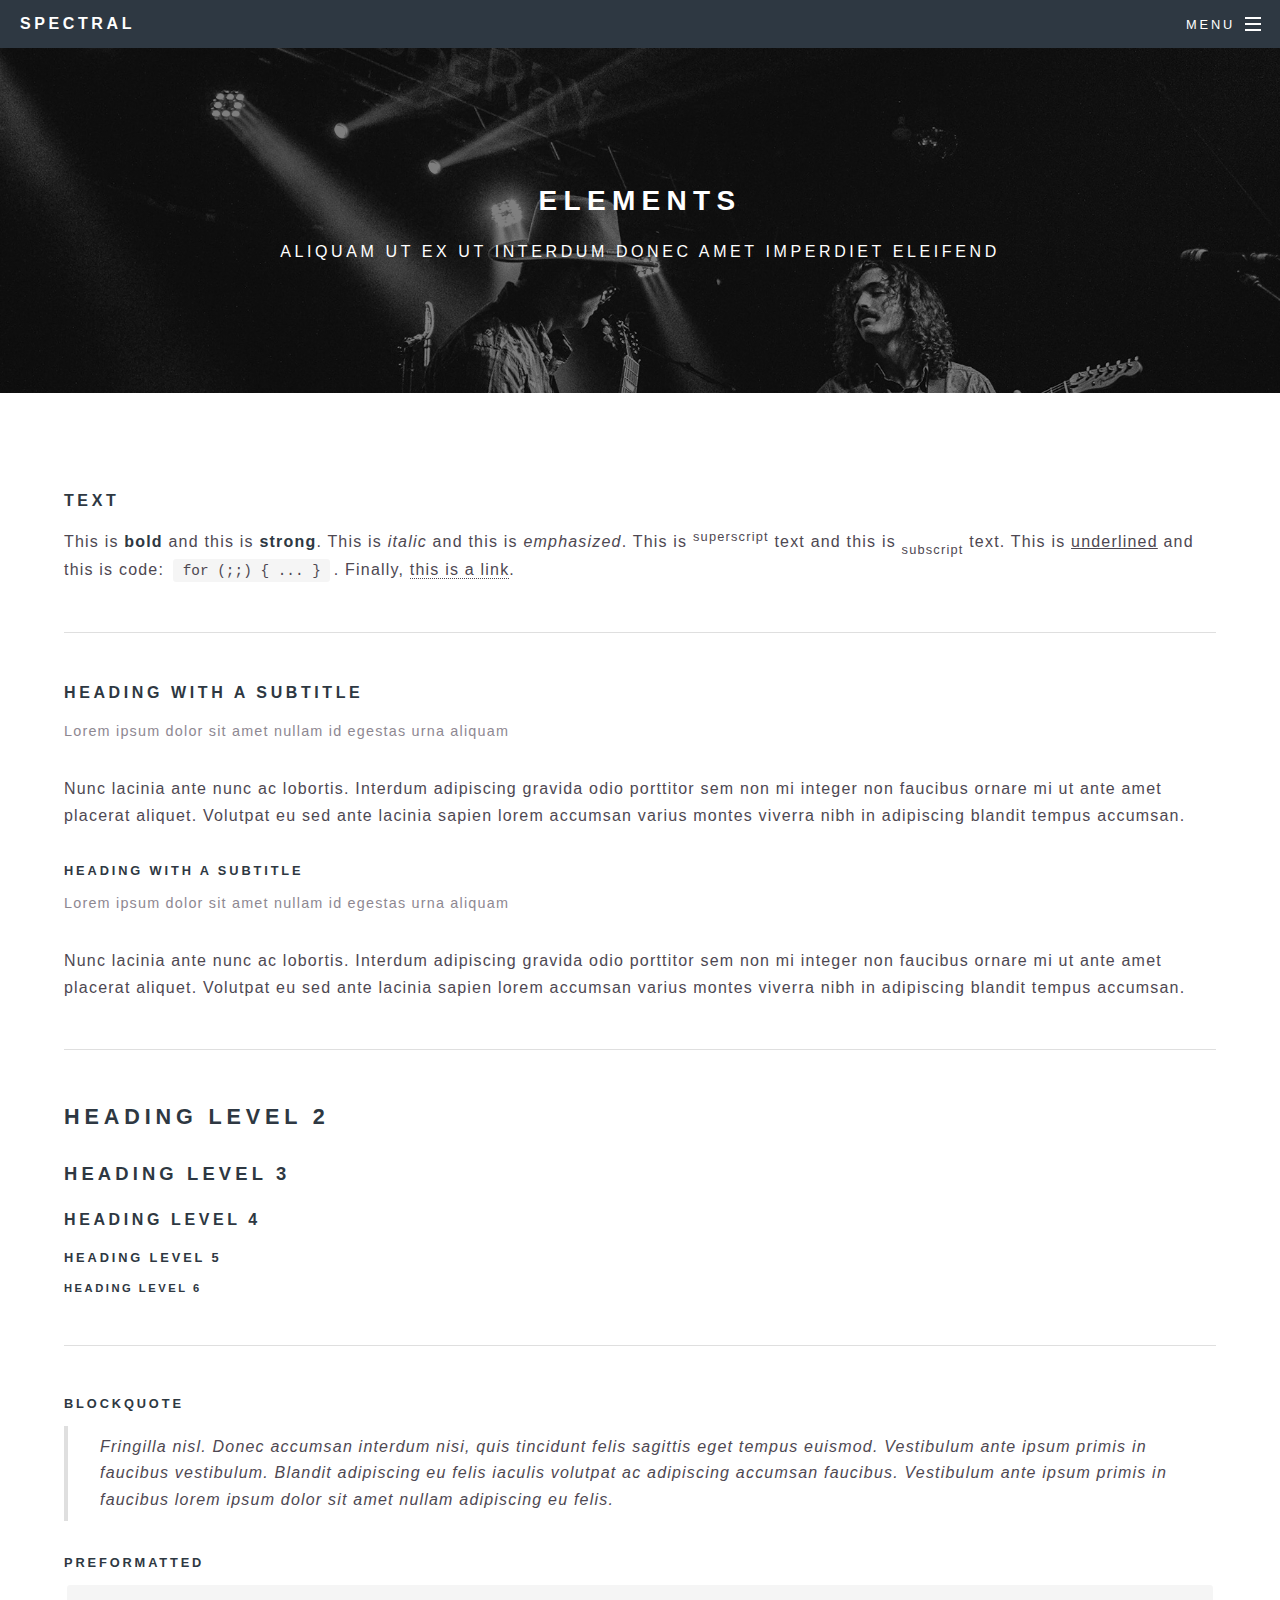
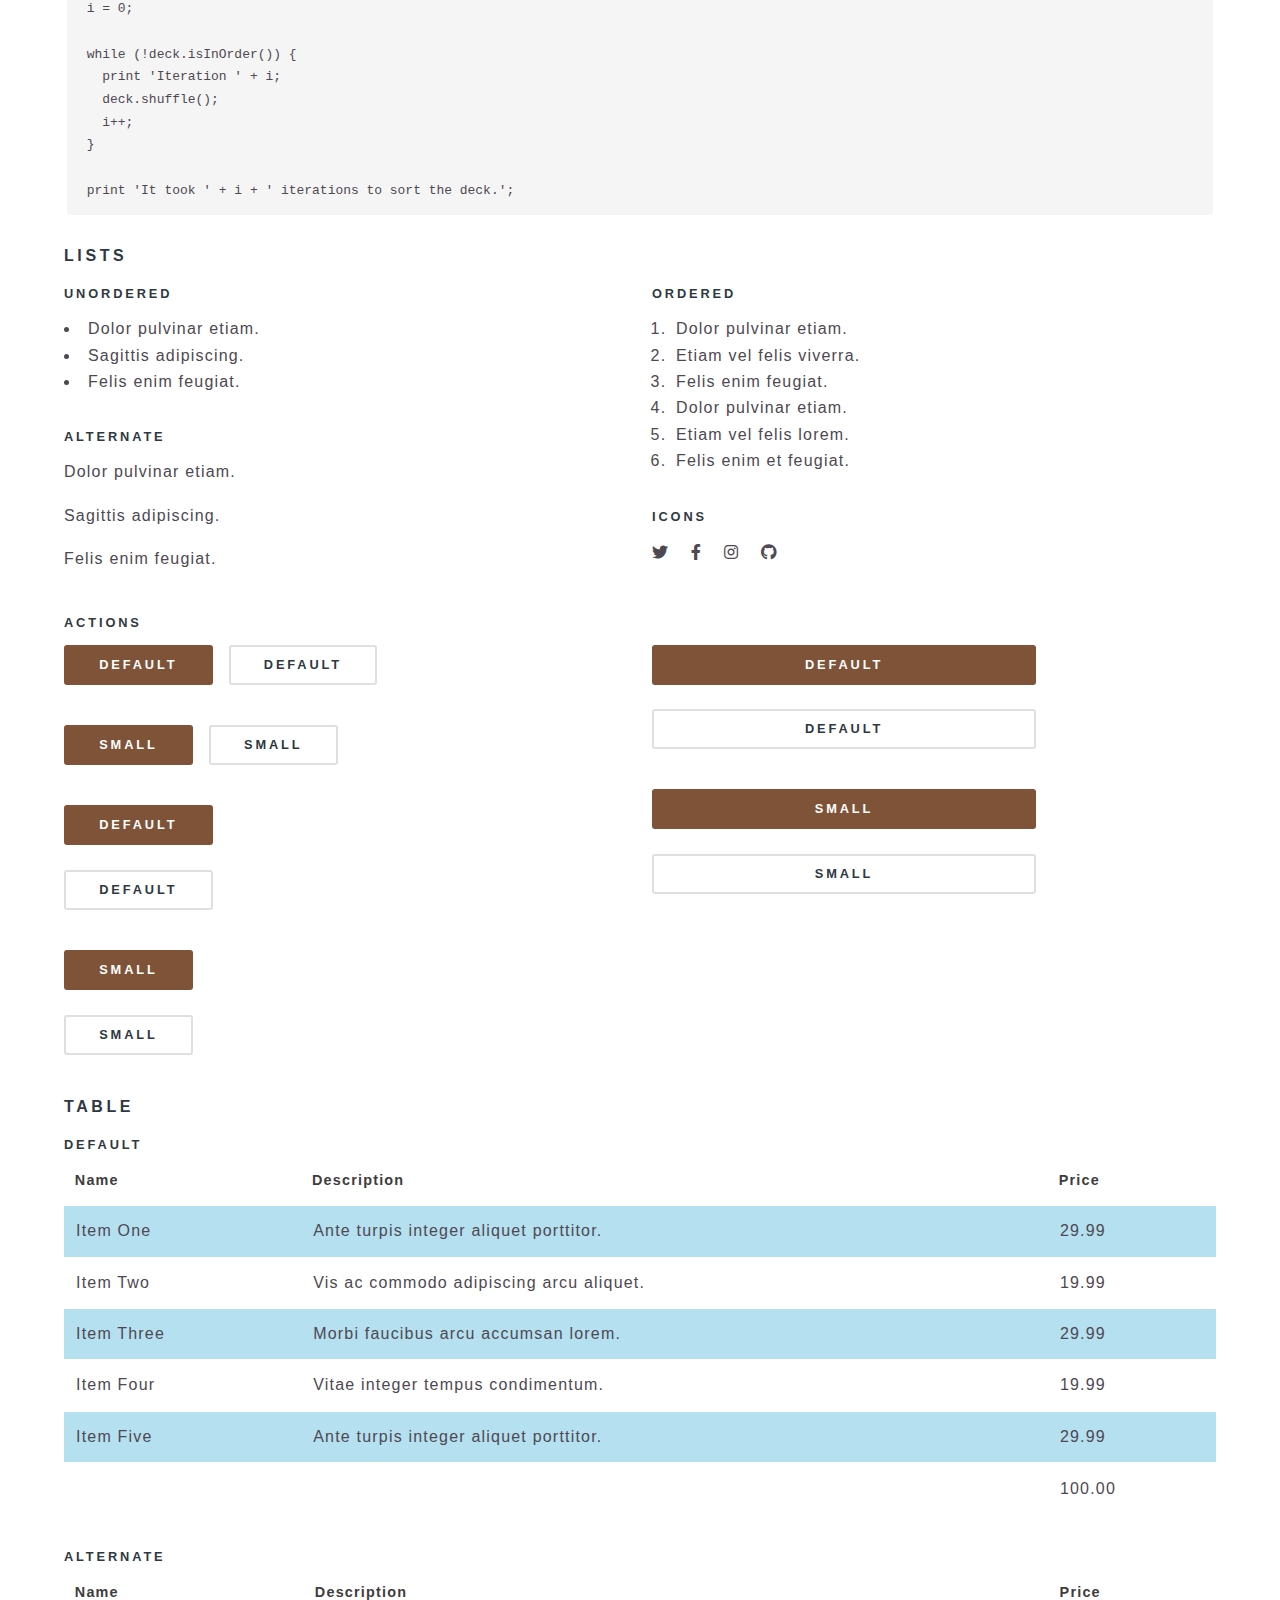
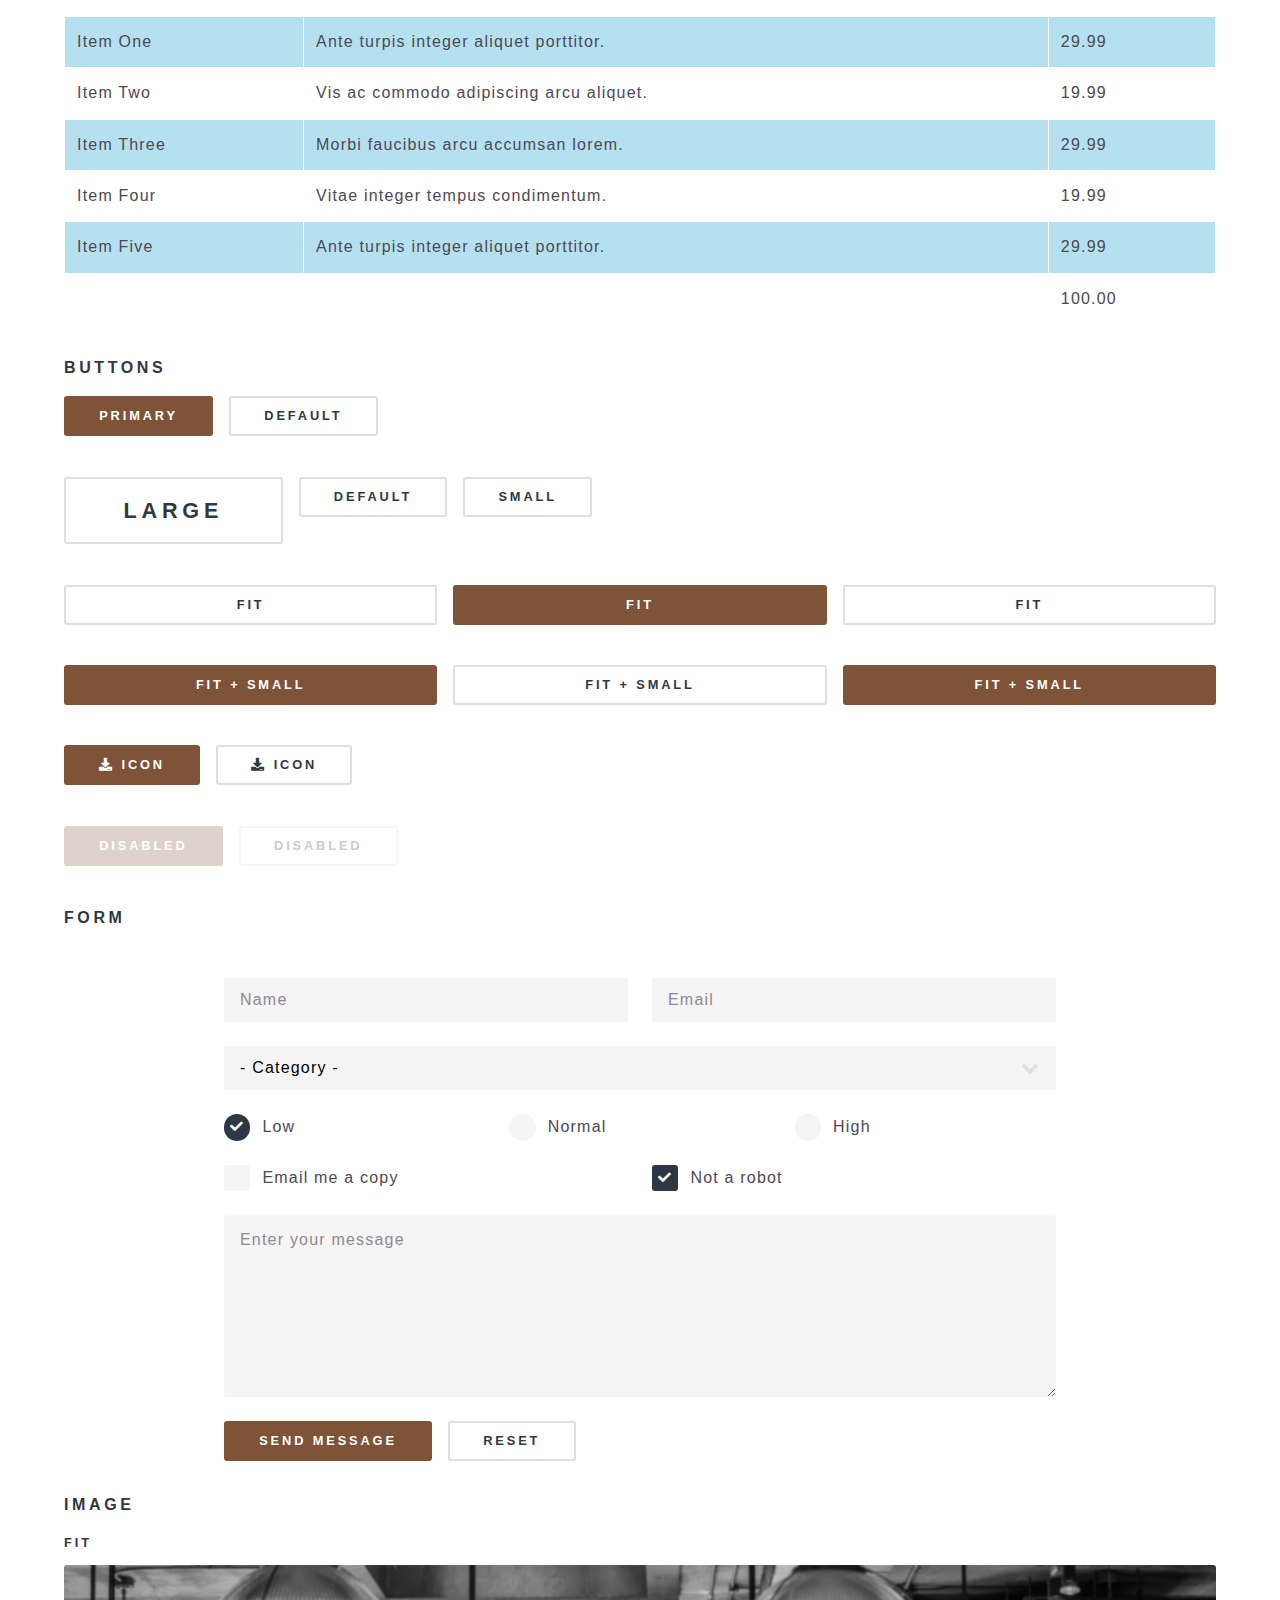
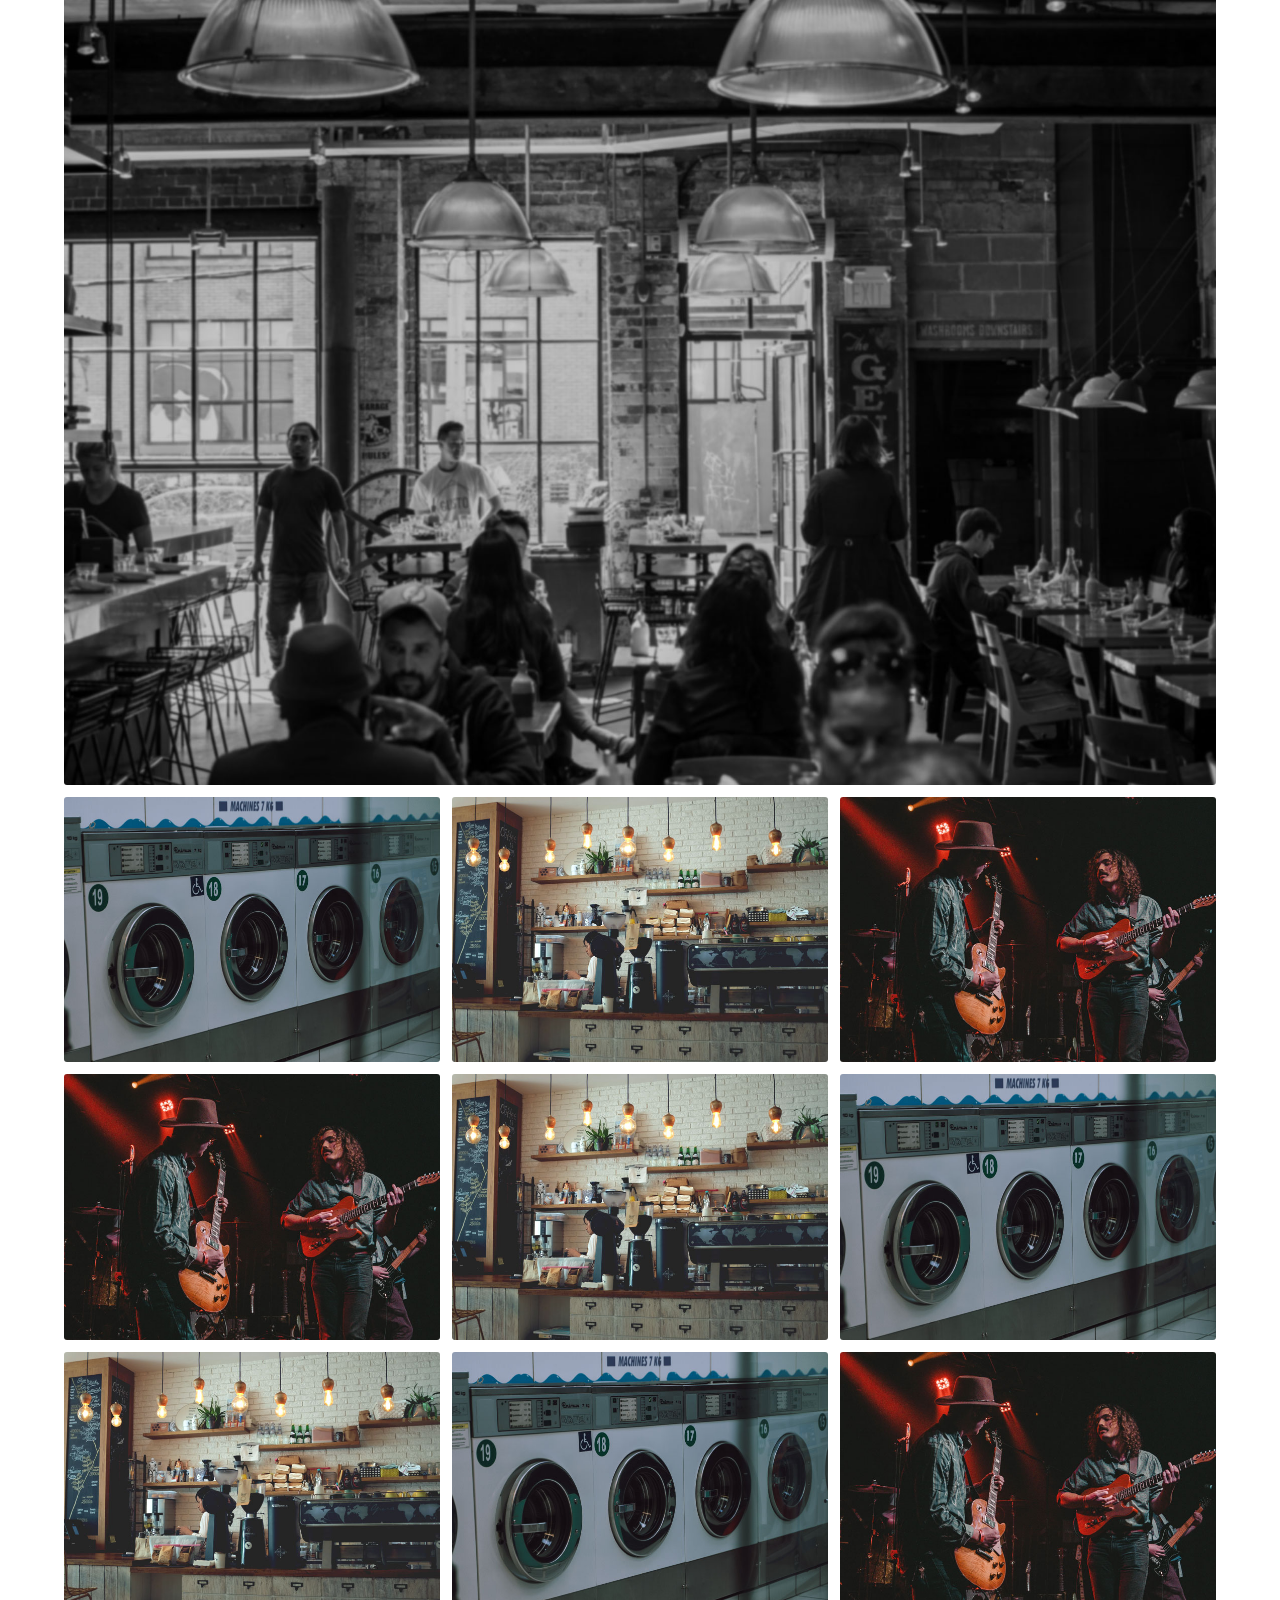
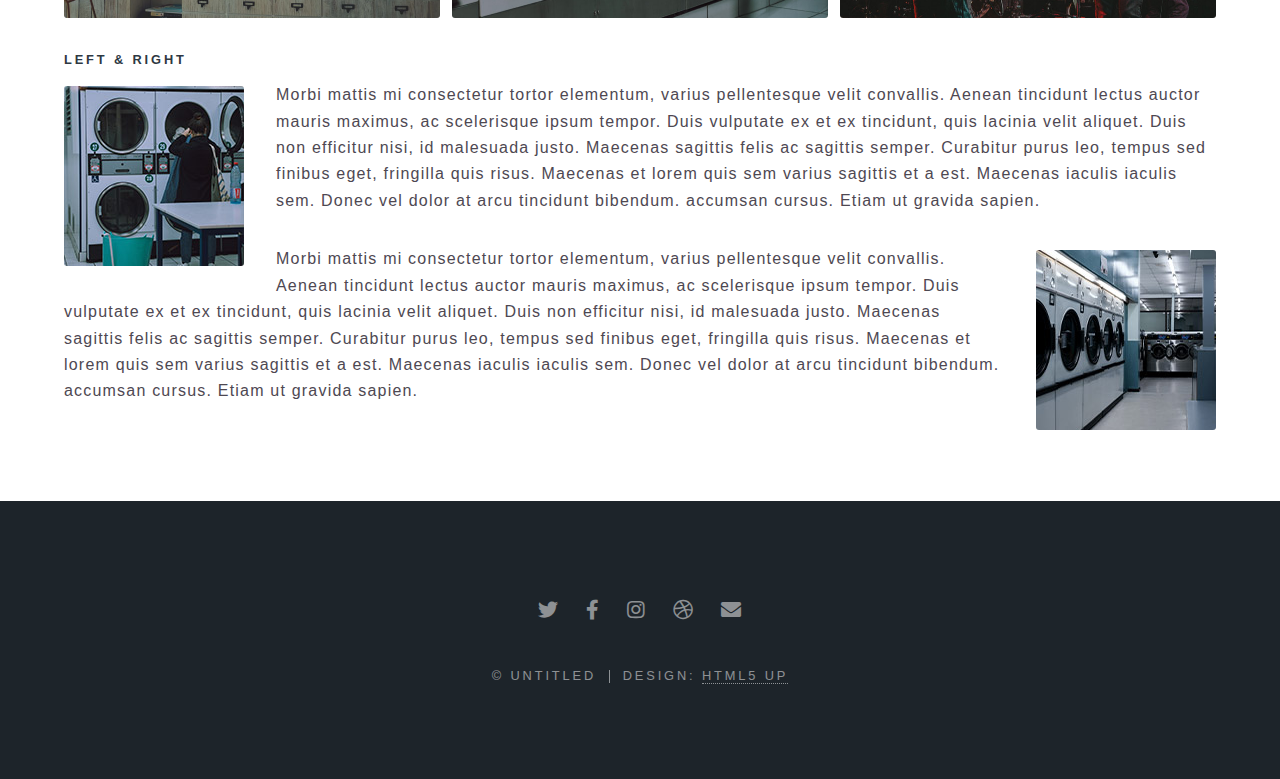
<file: elements.html>
<!DOCTYPE HTML>
<!--
	Spectral by HTML5 UP
	html5up.net | @ajlkn
	Free for personal and commercial use under the CCA 3.0 license (html5up.net/license)
-->
<html>
	<head>
		<title>Elements - Spectral by HTML5 UP</title>
		<meta charset="utf-8" />
		<meta name="viewport" content="width=device-width, initial-scale=1, user-scalable=no" />
		<link rel="stylesheet" href="assets/css/main.css" />
		<noscript><link rel="stylesheet" href="assets/css/noscript.css" /></noscript>
	</head>
	<body class="is-preload">

		<!-- Page Wrapper -->
			<div id="page-wrapper">

				<!-- Header -->
					<header id="header">
						<h1><a href="index.html">Spectral</a></h1>
						<nav id="nav">
							<ul>
								<li class="special">
									<a href="#menu" class="menuToggle"><span>Menu</span></a>
									<div id="menu">
										<ul>
											<li><a href="index.html">Home</a></li>
											<li><a href="generic.html">Generic</a></li>
											<li><a href="elements.html">Elements</a></li>
											<li><a href="#">Sign Up</a></li>
											<li><a href="#">Log In</a></li>
										</ul>
									</div>
								</li>
							</ul>
						</nav>
					</header>

				<!-- Main -->
					<article id="main">
						<header>
							<h2>Elements</h2>
							<p>Aliquam ut ex ut interdum donec amet imperdiet eleifend</p>
						</header>
						<section class="wrapper style5">
							<div class="inner">

								<section>
									<h4>Text</h4>
									<p>This is <b>bold</b> and this is <strong>strong</strong>. This is <i>italic</i> and this is <em>emphasized</em>.
									This is <sup>superscript</sup> text and this is <sub>subscript</sub> text.
									This is <u>underlined</u> and this is code: <code>for (;;) { ... }</code>. Finally, <a href="#">this is a link</a>.</p>
									<hr />
									<header>
										<h4>Heading with a Subtitle</h4>
										<p>Lorem ipsum dolor sit amet nullam id egestas urna aliquam</p>
									</header>
									<p>Nunc lacinia ante nunc ac lobortis. Interdum adipiscing gravida odio porttitor sem non mi integer non faucibus ornare mi ut ante amet placerat aliquet. Volutpat eu sed ante lacinia sapien lorem accumsan varius montes viverra nibh in adipiscing blandit tempus accumsan.</p>
									<header>
										<h5>Heading with a Subtitle</h5>
										<p>Lorem ipsum dolor sit amet nullam id egestas urna aliquam</p>
									</header>
									<p>Nunc lacinia ante nunc ac lobortis. Interdum adipiscing gravida odio porttitor sem non mi integer non faucibus ornare mi ut ante amet placerat aliquet. Volutpat eu sed ante lacinia sapien lorem accumsan varius montes viverra nibh in adipiscing blandit tempus accumsan.</p>
									<hr />
									<h2>Heading Level 2</h2>
									<h3>Heading Level 3</h3>
									<h4>Heading Level 4</h4>
									<h5>Heading Level 5</h5>
									<h6>Heading Level 6</h6>
									<hr />
									<h5>Blockquote</h5>
									<blockquote>Fringilla nisl. Donec accumsan interdum nisi, quis tincidunt felis sagittis eget tempus euismod. Vestibulum ante ipsum primis in faucibus vestibulum. Blandit adipiscing eu felis iaculis volutpat ac adipiscing accumsan faucibus. Vestibulum ante ipsum primis in faucibus lorem ipsum dolor sit amet nullam adipiscing eu felis.</blockquote>
									<h5>Preformatted</h5>
									<pre><code>i = 0;

while (!deck.isInOrder()) {
  print 'Iteration ' + i;
  deck.shuffle();
  i++;
}

print 'It took ' + i + ' iterations to sort the deck.';</code></pre>
								</section>

								<section>
									<h4>Lists</h4>
									<div class="row">
										<div class="col-6 col-12-medium">
											<h5>Unordered</h5>
											<ul>
												<li>Dolor pulvinar etiam.</li>
												<li>Sagittis adipiscing.</li>
												<li>Felis enim feugiat.</li>
											</ul>
											<h5>Alternate</h5>
											<ul class="alt">
												<li>Dolor pulvinar etiam.</li>
												<li>Sagittis adipiscing.</li>
												<li>Felis enim feugiat.</li>
											</ul>
										</div>
										<div class="col-6 col-12-medium">
											<h5>Ordered</h5>
											<ol>
												<li>Dolor pulvinar etiam.</li>
												<li>Etiam vel felis viverra.</li>
												<li>Felis enim feugiat.</li>
												<li>Dolor pulvinar etiam.</li>
												<li>Etiam vel felis lorem.</li>
												<li>Felis enim et feugiat.</li>
											</ol>
											<h5>Icons</h5>
											<ul class="icons">
												<li><a href="#" class="icon brands fa-twitter"><span class="label">Twitter</span></a></li>
												<li><a href="#" class="icon brands fa-facebook-f"><span class="label">Facebook</span></a></li>
												<li><a href="#" class="icon brands fa-instagram"><span class="label">Instagram</span></a></li>
												<li><a href="#" class="icon brands fa-github"><span class="label">Github</span></a></li>
											</ul>
										</div>
									</div>
									<h5>Actions</h5>
									<div class="row">
										<div class="col-6 col-12-medium">
											<ul class="actions">
												<li><a href="#" class="button primary">Default</a></li>
												<li><a href="#" class="button">Default</a></li>
											</ul>
											<ul class="actions small">
												<li><a href="#" class="button primary small">Small</a></li>
												<li><a href="#" class="button small">Small</a></li>
											</ul>
											<ul class="actions stacked">
												<li><a href="#" class="button primary">Default</a></li>
												<li><a href="#" class="button">Default</a></li>
											</ul>
											<ul class="actions stacked">
												<li><a href="#" class="button primary small">Small</a></li>
												<li><a href="#" class="button small">Small</a></li>
											</ul>
										</div>
										<div class="col-6 col-12-medium">
											<ul class="actions stacked">
												<li><a href="#" class="button primary fit">Default</a></li>
												<li><a href="#" class="button fit">Default</a></li>
											</ul>
											<ul class="actions stacked">
												<li><a href="#" class="button primary small fit">Small</a></li>
												<li><a href="#" class="button small fit">Small</a></li>
											</ul>
										</div>
									</div>
								</section>

								<section>
									<h4>Table</h4>
									<h5>Default</h5>
									<div class="table-wrapper">
										<table>
											<thead>
												<tr>
													<th>Name</th>
													<th>Description</th>
													<th>Price</th>
												</tr>
											</thead>
											<tbody>
												<tr>
													<td>Item One</td>
													<td>Ante turpis integer aliquet porttitor.</td>
													<td>29.99</td>
												</tr>
												<tr>
													<td>Item Two</td>
													<td>Vis ac commodo adipiscing arcu aliquet.</td>
													<td>19.99</td>
												</tr>
												<tr>
													<td>Item Three</td>
													<td> Morbi faucibus arcu accumsan lorem.</td>
													<td>29.99</td>
												</tr>
												<tr>
													<td>Item Four</td>
													<td>Vitae integer tempus condimentum.</td>
													<td>19.99</td>
												</tr>
												<tr>
													<td>Item Five</td>
													<td>Ante turpis integer aliquet porttitor.</td>
													<td>29.99</td>
												</tr>
											</tbody>
											<tfoot>
												<tr>
													<td colspan="2"></td>
													<td>100.00</td>
												</tr>
											</tfoot>
										</table>
									</div>

									<h5>Alternate</h5>
									<div class="table-wrapper">
										<table class="alt">
											<thead>
												<tr>
													<th>Name</th>
													<th>Description</th>
													<th>Price</th>
												</tr>
											</thead>
											<tbody>
												<tr>
													<td>Item One</td>
													<td>Ante turpis integer aliquet porttitor.</td>
													<td>29.99</td>
												</tr>
												<tr>
													<td>Item Two</td>
													<td>Vis ac commodo adipiscing arcu aliquet.</td>
													<td>19.99</td>
												</tr>
												<tr>
													<td>Item Three</td>
													<td> Morbi faucibus arcu accumsan lorem.</td>
													<td>29.99</td>
												</tr>
												<tr>
													<td>Item Four</td>
													<td>Vitae integer tempus condimentum.</td>
													<td>19.99</td>
												</tr>
												<tr>
													<td>Item Five</td>
													<td>Ante turpis integer aliquet porttitor.</td>
													<td>29.99</td>
												</tr>
											</tbody>
											<tfoot>
												<tr>
													<td colspan="2"></td>
													<td>100.00</td>
												</tr>
											</tfoot>
										</table>
									</div>
								</section>

								<section>
									<h4>Buttons</h4>
									<ul class="actions">
										<li><a href="#" class="button primary">Primary</a></li>
										<li><a href="#" class="button">Default</a></li>
									</ul>
									<ul class="actions">
										<li><a href="#" class="button large">Large</a></li>
										<li><a href="#" class="button">Default</a></li>
										<li><a href="#" class="button small">Small</a></li>
									</ul>
									<ul class="actions fit">
										<li><a href="#" class="button fit">Fit</a></li>
										<li><a href="#" class="button primary fit">Fit</a></li>
										<li><a href="#" class="button fit">Fit</a></li>
									</ul>
									<ul class="actions fit small">
										<li><a href="#" class="button primary fit small">Fit + Small</a></li>
										<li><a href="#" class="button fit small">Fit + Small</a></li>
										<li><a href="#" class="button primary fit small">Fit + Small</a></li>
									</ul>
									<ul class="actions">
										<li><a href="#" class="button primary icon solid fa-download">Icon</a></li>
										<li><a href="#" class="button icon solid fa-download">Icon</a></li>
									</ul>
									<ul class="actions">
										<li><span class="button primary disabled">Disabled</span></li>
										<li><span class="button disabled">Disabled</span></li>
									</ul>
								</section>

								<section>
									<h4>Form</h4>
									<form method="post" action="#">
										<div class="row gtr-uniform">
											<div class="col-6 col-12-xsmall">
												<input type="text" name="demo-name" id="demo-name" value="" placeholder="Name" />
											</div>
											<div class="col-6 col-12-xsmall">
												<input type="email" name="demo-email" id="demo-email" value="" placeholder="Email" />
											</div>
											<div class="col-12">
												<select name="demo-category" id="demo-category">
													<option value="">- Category -</option>
													<option value="1">Manufacturing</option>
													<option value="1">Shipping</option>
													<option value="1">Administration</option>
													<option value="1">Human Resources</option>
												</select>
											</div>
											<div class="col-4 col-12-small">
												<input type="radio" id="demo-priority-low" name="demo-priority" checked>
												<label for="demo-priority-low">Low</label>
											</div>
											<div class="col-4 col-12-small">
												<input type="radio" id="demo-priority-normal" name="demo-priority">
												<label for="demo-priority-normal">Normal</label>
											</div>
											<div class="col-4 col-12-small">
												<input type="radio" id="demo-priority-high" name="demo-priority">
												<label for="demo-priority-high">High</label>
											</div>
											<div class="col-6 col-12-small">
												<input type="checkbox" id="demo-copy" name="demo-copy">
												<label for="demo-copy">Email me a copy</label>
											</div>
											<div class="col-6 col-12-small">
												<input type="checkbox" id="demo-human" name="demo-human" checked>
												<label for="demo-human">Not a robot</label>
											</div>
											<div class="col-12">
												<textarea name="demo-message" id="demo-message" placeholder="Enter your message" rows="6"></textarea>
											</div>
											<div class="col-12">
												<ul class="actions">
													<li><input type="submit" value="Send Message" class="primary" /></li>
													<li><input type="reset" value="Reset" /></li>
												</ul>
											</div>
										</div>
									</form>
								</section>

								<section>
									<h4>Image</h4>
									<h5>Fit</h5>
									<div class="box alt">
										<div class="row gtr-50 gtr-uniform">
											<div class="col-12"><span class="image fit"><img src="images/banner.jpg" alt="" /></span></div>
											<div class="col-4"><span class="image fit"><img src="images/pic01.jpg" alt="" /></span></div>
											<div class="col-4"><span class="image fit"><img src="images/pic02.jpg" alt="" /></span></div>
											<div class="col-4"><span class="image fit"><img src="images/pic03.jpg" alt="" /></span></div>
											<div class="col-4"><span class="image fit"><img src="images/pic03.jpg" alt="" /></span></div>
											<div class="col-4"><span class="image fit"><img src="images/pic02.jpg" alt="" /></span></div>
											<div class="col-4"><span class="image fit"><img src="images/pic01.jpg" alt="" /></span></div>
											<div class="col-4"><span class="image fit"><img src="images/pic02.jpg" alt="" /></span></div>
											<div class="col-4"><span class="image fit"><img src="images/pic01.jpg" alt="" /></span></div>
											<div class="col-4"><span class="image fit"><img src="images/pic03.jpg" alt="" /></span></div>
										</div>
									</div>
									<h5>Left &amp; Right</h5>
									<p><span class="image left"><img src="images/pic04.jpg" alt="" /></span>Morbi mattis mi consectetur tortor elementum, 
										varius pellentesque velit convallis. Aenean tincidunt lectus auctor mauris maximus, ac scelerisque ipsum tempor. 
										Duis vulputate ex et ex tincidunt, quis lacinia velit aliquet. Duis non efficitur nisi, id malesuada justo. Maecenas 
										sagittis felis ac sagittis semper. Curabitur purus leo, tempus sed finibus eget, fringilla quis risus. Maecenas et 
										lorem quis sem varius sagittis et a est. Maecenas iaculis iaculis sem. Donec vel dolor at arcu tincidunt bibendum. 
										accumsan cursus. Etiam ut gravida sapien.</p>
									<p><span class="image right"><img src="images/pic05.jpg" alt="" /></span>Morbi mattis mi consectetur tortor elementum, 
										varius pellentesque velit convallis. Aenean tincidunt lectus auctor mauris maximus, ac scelerisque ipsum tempor. 
										Duis vulputate ex et ex tincidunt, quis lacinia velit aliquet. Duis non efficitur nisi, id malesuada justo. Maecenas 
										sagittis felis ac sagittis semper. Curabitur purus leo, tempus sed finibus eget, fringilla quis risus. Maecenas et 
										lorem quis sem varius sagittis et a est. Maecenas iaculis iaculis sem. Donec vel dolor at arcu tincidunt bibendum. 
										accumsan cursus. Etiam ut gravida sapien.</p>
								</section>

							</div>
						</section>
					</article>

				<!-- Footer -->
					<footer id="footer">
						<ul class="icons">
							<li><a href="#" class="icon brands fa-twitter"><span class="label">Twitter</span></a></li>
							<li><a href="#" class="icon brands fa-facebook-f"><span class="label">Facebook</span></a></li>
							<li><a href="#" class="icon brands fa-instagram"><span class="label">Instagram</span></a></li>
							<li><a href="#" class="icon brands fa-dribbble"><span class="label">Dribbble</span></a></li>
							<li><a href="#" class="icon solid fa-envelope"><span class="label">Email</span></a></li>
						</ul>
						<ul class="copyright">
							<li>&copy; Untitled</li><li>Design: <a href="http://html5up.net">HTML5 UP</a></li>
						</ul>
					</footer>

			</div>

		<!-- Scripts -->
			<script src="assets/js/jquery.min.js"></script>
			<script src="assets/js/jquery.scrollex.min.js"></script>
			<script src="assets/js/jquery.scrolly.min.js"></script>
			<script src="assets/js/browser.min.js"></script>
			<script src="assets/js/breakpoints.min.js"></script>
			<script src="assets/js/util.js"></script>
			<script src="assets/js/main.js"></script>

	</body>
</html>
</file>
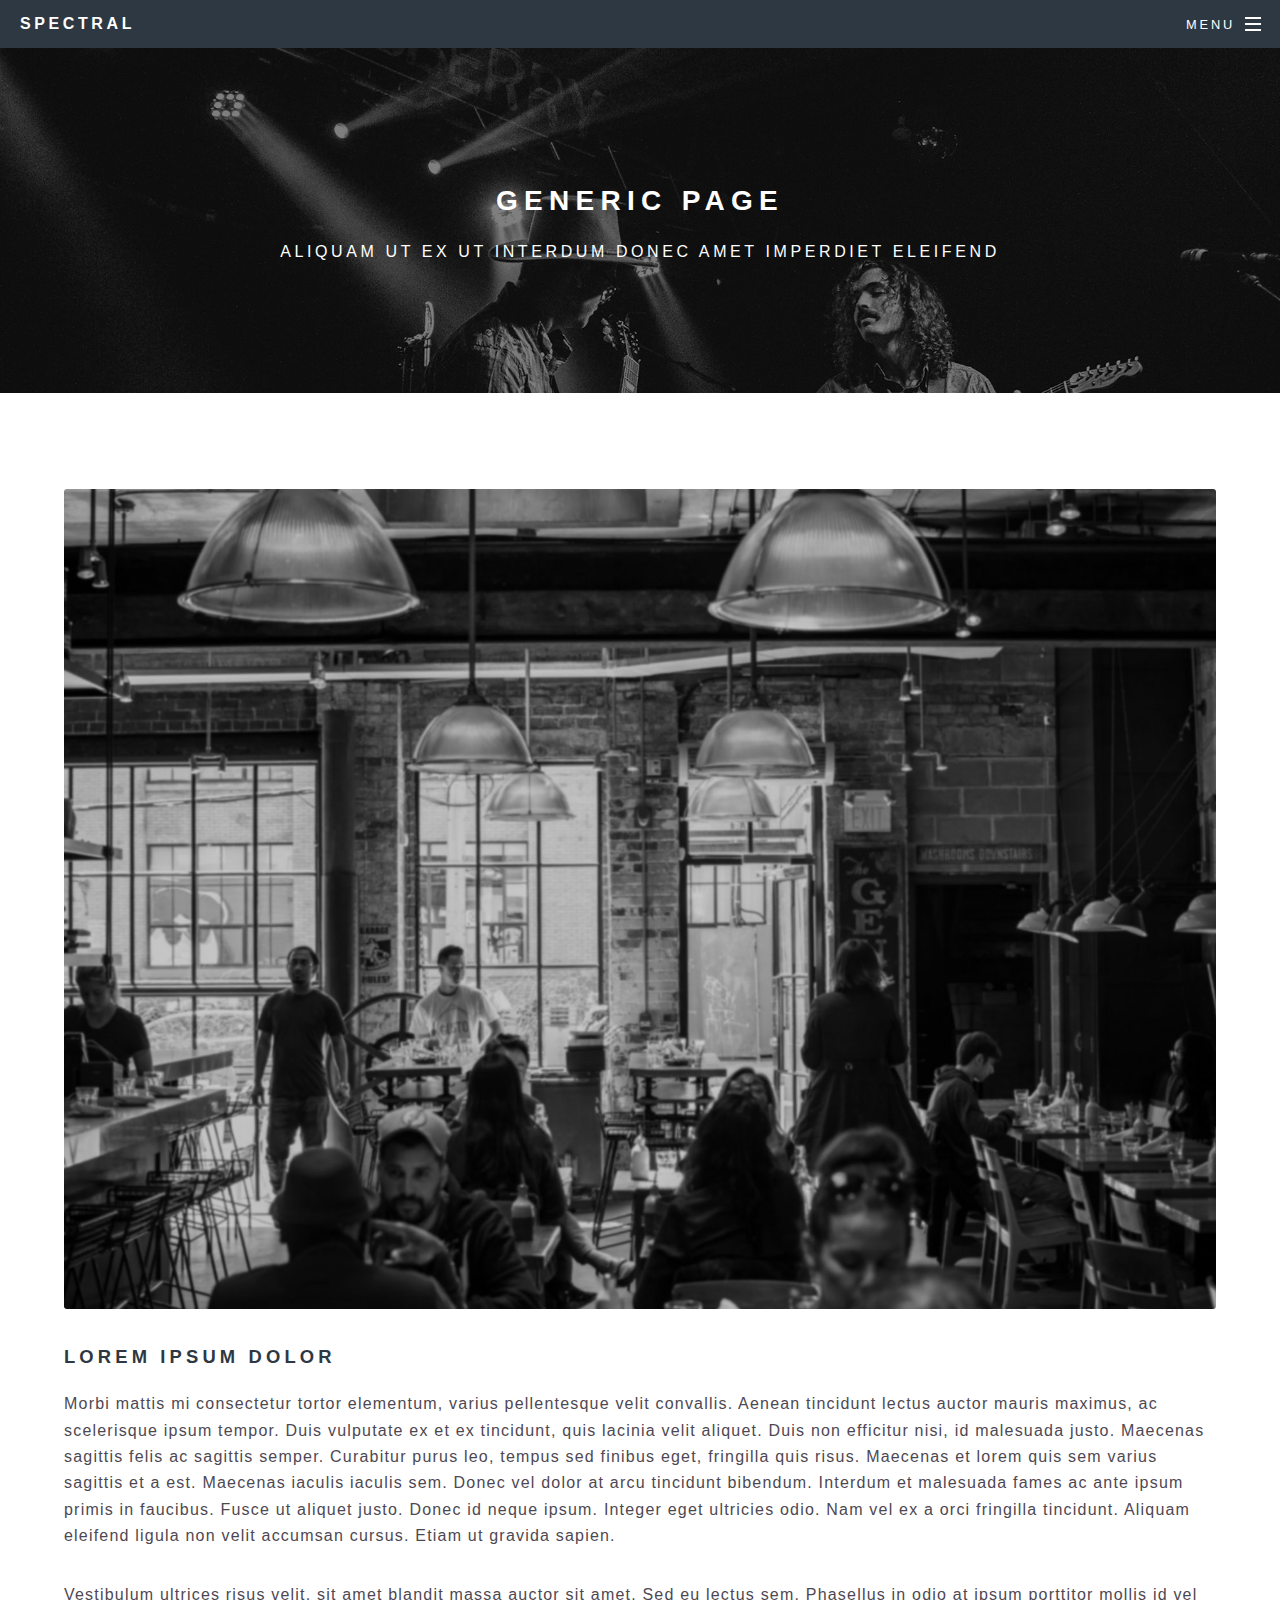
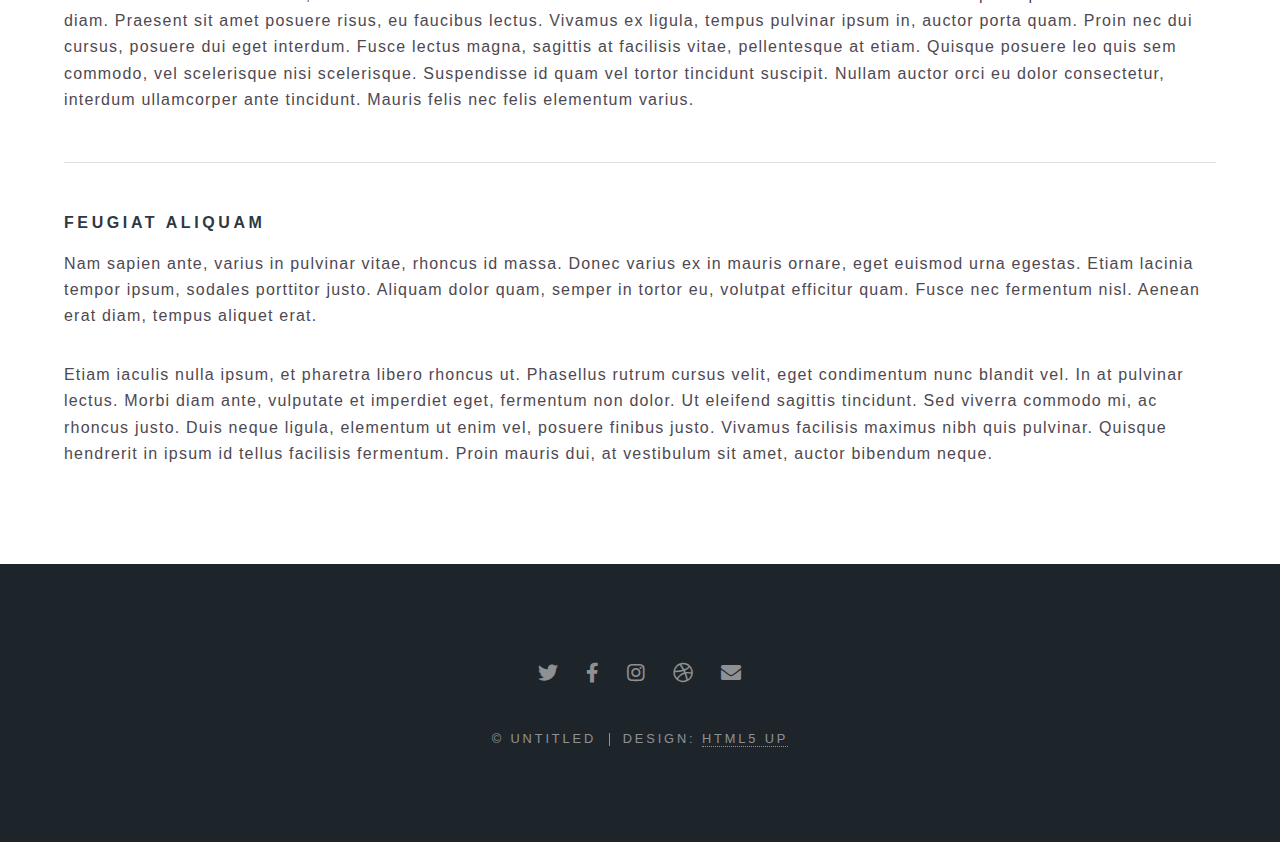
<file: generic.html>
<!DOCTYPE HTML>
<!--
	Spectral by HTML5 UP
	html5up.net | @ajlkn
	Free for personal and commercial use under the CCA 3.0 license (html5up.net/license)
-->
<html>
	<head>
		<title>Generic - Spectral by HTML5 UP</title>
		<meta charset="utf-8" />
		<meta name="viewport" content="width=device-width, initial-scale=1, user-scalable=no" />
		<link rel="stylesheet" href="assets/css/main.css" />
		<noscript><link rel="stylesheet" href="assets/css/noscript.css" /></noscript>
	</head>
	<body class="is-preload">

		<!-- Page Wrapper -->
			<div id="page-wrapper">

				<!-- Header -->
					<header id="header">
						<h1><a href="index.html">Spectral</a></h1>
						<nav id="nav">
							<ul>
								<li class="special">
									<a href="#menu" class="menuToggle"><span>Menu</span></a>
									<div id="menu">
										<ul>
											<li><a href="index.html">Home</a></li>
											<li><a href="generic.html">Generic</a></li>
											<li><a href="elements.html">Elements</a></li>
											<li><a href="#">Sign Up</a></li>
											<li><a href="#">Log In</a></li>
										</ul>
									</div>
								</li>
							</ul>
						</nav>
					</header>

				<!-- Main -->
					<article id="main">
						<header>
							<h2>Generic Page</h2>
							<p>Aliquam ut ex ut interdum donec amet imperdiet eleifend</p>
						</header>
						<section class="wrapper style5">
							<div class="inner">
                                
                                <div class="col-12"><span class="image fit"><img src="images/banner.jpg" alt="" /></span></div>

								<h3>Lorem ipsum dolor</h3>
								<p>Morbi mattis mi consectetur tortor elementum, varius pellentesque velit convallis. Aenean tincidunt lectus auctor mauris maximus, ac scelerisque ipsum tempor. Duis vulputate ex et ex tincidunt, quis lacinia velit aliquet. Duis non efficitur nisi, id malesuada justo. Maecenas sagittis felis ac sagittis semper. Curabitur purus leo, tempus sed finibus eget, fringilla quis risus. Maecenas et lorem quis sem varius sagittis et a est. Maecenas iaculis iaculis sem. Donec vel dolor at arcu tincidunt bibendum. Interdum et malesuada fames ac ante ipsum primis in faucibus. Fusce ut aliquet justo. Donec id neque ipsum. Integer eget ultricies odio. Nam vel ex a orci fringilla tincidunt. Aliquam eleifend ligula non velit accumsan cursus. Etiam ut gravida sapien.</p>

								<p>Vestibulum ultrices risus velit, sit amet blandit massa auctor sit amet. Sed eu lectus sem. Phasellus in odio at ipsum porttitor mollis id vel diam. Praesent sit amet posuere risus, eu faucibus lectus. Vivamus ex ligula, tempus pulvinar ipsum in, auctor porta quam. Proin nec dui cursus, posuere dui eget interdum. Fusce lectus magna, sagittis at facilisis vitae, pellentesque at etiam. Quisque posuere leo quis sem commodo, vel scelerisque nisi scelerisque. Suspendisse id quam vel tortor tincidunt suscipit. Nullam auctor orci eu dolor consectetur, interdum ullamcorper ante tincidunt. Mauris felis nec felis elementum varius.</p>

								<hr />

								<h4>Feugiat aliquam</h4>
								<p>Nam sapien ante, varius in pulvinar vitae, rhoncus id massa. Donec varius ex in mauris ornare, eget euismod urna egestas. Etiam lacinia tempor ipsum, sodales porttitor justo. Aliquam dolor quam, semper in tortor eu, volutpat efficitur quam. Fusce nec fermentum nisl. Aenean erat diam, tempus aliquet erat.</p>

								<p>Etiam iaculis nulla ipsum, et pharetra libero rhoncus ut. Phasellus rutrum cursus velit, eget condimentum nunc blandit vel. In at pulvinar lectus. Morbi diam ante, vulputate et imperdiet eget, fermentum non dolor. Ut eleifend sagittis tincidunt. Sed viverra commodo mi, ac rhoncus justo. Duis neque ligula, elementum ut enim vel, posuere finibus justo. Vivamus facilisis maximus nibh quis pulvinar. Quisque hendrerit in ipsum id tellus facilisis fermentum. Proin mauris dui, at vestibulum sit amet, auctor bibendum neque.</p>

							</div>
						</section>
					</article>

				<!-- Footer -->
					<footer id="footer">
						<ul class="icons">
							<li><a href="#" class="icon brands fa-twitter"><span class="label">Twitter</span></a></li>
							<li><a href="#" class="icon brands fa-facebook-f"><span class="label">Facebook</span></a></li>
							<li><a href="#" class="icon brands fa-instagram"><span class="label">Instagram</span></a></li>
							<li><a href="#" class="icon brands fa-dribbble"><span class="label">Dribbble</span></a></li>
							<li><a href="#" class="icon solid fa-envelope"><span class="label">Email</span></a></li>
						</ul>
						<ul class="copyright">
							<li>&copy; Untitled</li><li>Design: <a href="http://html5up.net">HTML5 UP</a></li>
						</ul>
					</footer>

			</div>

		<!-- Scripts -->
			<script src="assets/js/jquery.min.js"></script>
			<script src="assets/js/jquery.scrollex.min.js"></script>
			<script src="assets/js/jquery.scrolly.min.js"></script>
			<script src="assets/js/browser.min.js"></script>
			<script src="assets/js/breakpoints.min.js"></script>
			<script src="assets/js/util.js"></script>
			<script src="assets/js/main.js"></script>

	</body>
</html>
</file>
<file: assets/css/noscript.css>
/*
	Spectral by HTML5 UP
	html5up.net | @ajlkn
	Free for personal and commercial use under the CCA 3.0 license (html5up.net/license)
*/

/* Banner */

	body.is-preload #banner h2 {
		-moz-transform: none;
		-webkit-transform: none;
		-ms-transform: none;
		transform: none;
		opacity: 1;
	}

		body.is-preload #banner h2:before, body.is-preload #banner h2:after {
			width: 100%;
		}

	body.is-preload #banner .more {
		-moz-transform: none;
		-webkit-transform: none;
		-ms-transform: none;
		transform: none;
		opacity: 1;
	}

	body.is-preload #banner:after {
		opacity: 0;
	}
</file>
<file: assets/css/main.css>
@import url(fontawesome-all.min.css);


/*
	Spectral by HTML5 UP
	html5up.net | @ajlkn
	Free for personal and commercial use under the CCA 3.0 license (html5up.net/license)
*/


.logo{
    width: 12em;
    height: auto;
    display: block;
    margin-left: auto;
    margin-right: auto;   
}

.smalllogo{
	width: 60px;
}



@media screen and (max-width: 700px) {

	iframe{
		width: 70vw;
		height: 70vw;
	}

	.smalllogo{
		width: 50px;
	}
	
}



html, body, div, span, applet, object,
iframe, h1, h2, h3, h4, h5, h6, p, blockquote,
pre, a, abbr, acronym, address, big, cite,
code, del, dfn, em, img, ins, kbd, q, s, samp,
small, strike, strong, sub, sup, tt, var, b,
u, i, center, dl, dt, dd, ol, ul, li, fieldset,
form, label, legend, table, caption, tbody,
tfoot, thead, tr, th, td, article, aside,
canvas, details, embed, figure, figcaption,
footer, header, hgroup, menu, nav, output, ruby,
section, summary, time, mark, audio, video {
	margin: 0;
	padding: 0;
	border: 0;
	font-size: 100%;
	font: inherit;
	vertical-align: baseline;}

article, aside, details, figcaption, figure,
footer, header, hgroup, menu, nav, section {
	display: block;}

body {
	line-height: 1;
}

ol, ul {
	list-style: none;
}

blockquote, q {
	quotes: none;
}

	blockquote:before, blockquote:after, q:before, q:after {
		content: '';
		content: none;
	}

table {
	border-collapse: collapse;
	border-spacing: 0;
}

body {
	-webkit-text-size-adjust: none;
}

mark {
	background-color: transparent;
	color: inherit;
}

input::-moz-focus-inner {
	border: 0;
	padding: 0;
}

input, select, textarea {
	-moz-appearance: none;
	-webkit-appearance: none;
	-ms-appearance: none;
	appearance: none;
}

/* Basic */

	@-ms-viewport {
		width: device-width;
	}

	html {
		box-sizing: border-box;
	}

	*, *:before, *:after {
		box-sizing: inherit;
	}

	body {
		background: #3F3C3E;
	}

		body.is-preload *, body.is-preload *:before, body.is-preload *:after {
			-moz-animation: none !important;
			-webkit-animation: none !important;
			-ms-animation: none !important;
			animation: none !important;
			-moz-transition: none !important;
			-webkit-transition: none !important;
			-ms-transition: none !important;
			transition: none !important;
		}

	body, input, select, textarea {
		color: #fff;
		font-family: 'neuzeit-grotesk', sans-serif;
		font-size: 15pt;
		font-weight: 400;
		letter-spacing: 0.075em;
		line-height: 1.65em;
	}

		@media screen and (max-width: 1680px) {

			body, input, select, textarea {
				font-size: 13pt;
			}

		}

		@media screen and (max-width: 1280px) {

			body, input, select, textarea {
				font-size: 12pt;
			}

		}

		@media screen and (max-width: 736px) {

			body, input, select, textarea {
				font-size: 11pt;
				letter-spacing: 0.0375em;
			}

		}

	a {
		-moz-transition: color 0.2s ease, border-bottom-color 0.2s ease;
		-webkit-transition: color 0.2s ease, border-bottom-color 0.2s ease;
		-ms-transition: color 0.2s ease, border-bottom-color 0.2s ease;
		transition: color 0.2s ease, border-bottom-color 0.2s ease;
		border-bottom: dotted 1px;
		color: inherit;
		text-decoration: none;
	}

		a:hover {
			border-bottom-color: transparent;
		}

	strong, b {
		color: #fff;
		font-weight: 600;
	}

	em, i {
		font-style: italic;
	}

	p {
		margin: 0 0 2em 0;
	}

	h1, h2, h3, h4, h5, h6 {
		color: #fff;
        font-family: 'acier-bat-solid',sans-serif;
		font-weight: 800;
		letter-spacing: 0.225em;
		line-height: 1em;
		margin: 0 0 1em 0;
		text-transform: uppercase;
	}

		h1 a, h2 a, h3 a, h4 a, h5 a, h6 a {
			color: inherit;
			text-decoration: none;
		}

	h2 {
		font-size: 1.35em;
		line-height: 1.75em;
	}

		@media screen and (max-width: 736px) {

			h2 {
				font-size: 1.1em;
				line-height: 1.65em;
			}

		}

	h3 {
		font-size: 1.15em;
		line-height: 1.75em;
	}

		@media screen and (max-width: 736px) {

			h3 {
				font-size: 1em;
				line-height: 1.65em;
			}

		}

	h4 {
		font-size: 1em;
		line-height: 1.5em;
	}

	h5 {
		font-size: 0.8em;
		line-height: 1.5em;
	}

	h6 {
		font-size: 0.7em;
		line-height: 1.5em;
	}

	sub {
		font-size: 0.8em;
		position: relative;
		top: 0.5em;
	}

	sup {
		font-size: 0.8em;
		position: relative;
		top: -0.5em;
	}

	hr {
		border: 0;
		border-bottom: solid 1px #DFDEDF;
		margin: 3em 0;
	}

		hr.major {
			margin: 4.5em 0;
		}

	blockquote {
		border-left: solid 4px #fff;
		font-style: italic;
		margin: 0 0 2em 0;
		padding: 0.5em 0 0.5em 2em;
	}

	code {
		background: rgba(144, 144, 144, 0.25);
		border-radius: 3px;
		font-family: "Courier New", monospace;
		font-size: 0.9em;
		letter-spacing: 0;
		margin: 0 0.25em;
		padding: 0.25em 0.65em;
	}

	pre {
		-webkit-overflow-scrolling: touch;
		font-family: "Courier New", monospace;
		font-size: 0.9em;
		margin: 0 0 2em 0;
	}

		pre code {
			display: block;
			line-height: 1.75em;
			padding: 1em 1.5em;
			overflow-x: auto;
		}

	.align-left {
		text-align: left;
	}

	.align-center {
		text-align: center;
	}

	.align-right {
		text-align: right;
	}

/* Row */

	.row {
		display: flex;
		flex-wrap: wrap;
		box-sizing: border-box;
		align-items: stretch;
	}

		.row > * {
			box-sizing: border-box;
		}

		.row.gtr-uniform > * > :last-child {
			margin-bottom: 0;
		}

		.row.aln-left {
			justify-content: flex-start;
		}

		.row.aln-center {
			justify-content: center;
		}

		.row.aln-right {
			justify-content: flex-end;
		}

		.row.aln-top {
			align-items: flex-start;
		}

		.row.aln-middle {
			align-items: center;
		}

		.row.aln-bottom {
			align-items: flex-end;
		}

		.row > .imp {
			order: -1;
		}

		.row > .col-1 {
			width: 8.33333%;
		}

		.row > .off-1 {
			margin-left: 8.33333%;
		}

		.row > .col-2 {
			width: 16.66667%;
		}

		.row > .off-2 {
			margin-left: 16.66667%;
		}

		.row > .col-3 {
			width: 25%;
		}

		.row > .off-3 {
			margin-left: 25%;
		}

		.row > .col-4 {
			width: 33.33333%;
		}

		.row > .off-4 {
			margin-left: 33.33333%;
		}

		.row > .col-5 {
			width: 41.66667%;
		}

		.row > .off-5 {
			margin-left: 41.66667%;
		}

		.row > .col-6 {
			width: 50%;
		}

		.row > .off-6 {
			margin-left: 50%;
		}

		.row > .col-7 {
			width: 58.33333%;
		}

		.row > .off-7 {
			margin-left: 58.33333%;
		}

		.row > .col-8 {
			width: 66.66667%;
		}

		.row > .off-8 {
			margin-left: 66.66667%;
		}

		.row > .col-9 {
			width: 75%;
		}

		.row > .off-9 {
			margin-left: 75%;
		}

		.row > .col-10 {
			width: 83.33333%;
		}

		.row > .off-10 {
			margin-left: 83.33333%;
		}

		.row > .col-11 {
			width: 91.66667%;
		}

		.row > .off-11 {
			margin-left: 91.66667%;
		}

		.row > .col-12 {
			width: 100%;
		}

		.row > .off-12 {
			margin-left: 100%;
		}

		.row.gtr-0 {
			margin-top: 0;
			margin-left: 0em;
		}

			.row.gtr-0 > * {
				padding: 0 0 0 0em;
			}

			.row.gtr-0.gtr-uniform {
				margin-top: 0em;
			}

				.row.gtr-0.gtr-uniform > * {
					padding-top: 0em;
				}

		.row.gtr-25 {
			margin-top: 0;
			margin-left: -0.375em;
		}

			.row.gtr-25 > * {
				padding: 0 0 0 0.375em;
			}

			.row.gtr-25.gtr-uniform {
				margin-top: -0.375em;
			}

				.row.gtr-25.gtr-uniform > * {
					padding-top: 0.375em;
				}

		.row.gtr-50 {
			margin-top: 0;
			margin-left: -0.75em;
		}

			.row.gtr-50 > * {
				padding: 0 0 0 0.75em;
			}

			.row.gtr-50.gtr-uniform {
				margin-top: -0.75em;
			}

				.row.gtr-50.gtr-uniform > * {
					padding-top: 0.75em;
				}

		.row {
			margin-top: 0;
			margin-left: -1.5em;
		}

			.row > * {
				padding: 0 0 0 1.5em;
			}

			.row.gtr-uniform {
				margin-top: -1.5em;
			}

				.row.gtr-uniform > * {
					padding-top: 1.5em;
				}

		.row.gtr-150 {
			margin-top: 0;
			margin-left: -2.25em;
		}

			.row.gtr-150 > * {
				padding: 0 0 0 2.25em;
			}

			.row.gtr-150.gtr-uniform {
				margin-top: -2.25em;
			}

				.row.gtr-150.gtr-uniform > * {
					padding-top: 2.25em;
				}

		.row.gtr-200 {
			margin-top: 0;
			margin-left: -3em;
		}

			.row.gtr-200 > * {
				padding: 0 0 0 3em;
			}

			.row.gtr-200.gtr-uniform {
				margin-top: -3em;
			}

				.row.gtr-200.gtr-uniform > * {
					padding-top: 3em;
				}

		@media screen and (max-width: 1680px) {

			.row {
				display: flex;
				flex-wrap: wrap;
				box-sizing: border-box;
				align-items: stretch;
			}

				.row > * {
					box-sizing: border-box;
				}

				.row.gtr-uniform > * > :last-child {
					margin-bottom: 0;
				}

				.row.aln-left {
					justify-content: flex-start;
				}

				.row.aln-center {
					justify-content: center;
				}

				.row.aln-right {
					justify-content: flex-end;
				}

				.row.aln-top {
					align-items: flex-start;
				}

				.row.aln-middle {
					align-items: center;
				}

				.row.aln-bottom {
					align-items: flex-end;
				}

				.row > .imp-xlarge {
					order: -1;
				}

				.row > .col-1-xlarge {
					width: 8.33333%;
				}

				.row > .off-1-xlarge {
					margin-left: 8.33333%;
				}

				.row > .col-2-xlarge {
					width: 16.66667%;
				}

				.row > .off-2-xlarge {
					margin-left: 16.66667%;
				}

				.row > .col-3-xlarge {
					width: 25%;
				}

				.row > .off-3-xlarge {
					margin-left: 25%;
				}

				.row > .col-4-xlarge {
					width: 33.33333%;
				}

				.row > .off-4-xlarge {
					margin-left: 33.33333%;
				}

				.row > .col-5-xlarge {
					width: 41.66667%;
				}

				.row > .off-5-xlarge {
					margin-left: 41.66667%;
				}

				.row > .col-6-xlarge {
					width: 50%;
				}

				.row > .off-6-xlarge {
					margin-left: 50%;
				}

				.row > .col-7-xlarge {
					width: 58.33333%;
				}

				.row > .off-7-xlarge {
					margin-left: 58.33333%;
				}

				.row > .col-8-xlarge {
					width: 66.66667%;
				}

				.row > .off-8-xlarge {
					margin-left: 66.66667%;
				}

				.row > .col-9-xlarge {
					width: 75%;
				}

				.row > .off-9-xlarge {
					margin-left: 75%;
				}

				.row > .col-10-xlarge {
					width: 83.33333%;
				}

				.row > .off-10-xlarge {
					margin-left: 83.33333%;
				}

				.row > .col-11-xlarge {
					width: 91.66667%;
				}

				.row > .off-11-xlarge {
					margin-left: 91.66667%;
				}

				.row > .col-12-xlarge {
					width: 100%;
				}

				.row > .off-12-xlarge {
					margin-left: 100%;
				}

				.row.gtr-0 {
					margin-top: 0;
					margin-left: 0em;
				}

					.row.gtr-0 > * {
						padding: 0 0 0 0em;
					}

					.row.gtr-0.gtr-uniform {
						margin-top: 0em;
					}

						.row.gtr-0.gtr-uniform > * {
							padding-top: 0em;
						}

				.row.gtr-25 {
					margin-top: 0;
					margin-left: -0.375em;
				}

					.row.gtr-25 > * {
						padding: 0 0 0 0.375em;
					}

					.row.gtr-25.gtr-uniform {
						margin-top: -0.375em;
					}

						.row.gtr-25.gtr-uniform > * {
							padding-top: 0.375em;
						}

				.row.gtr-50 {
					margin-top: 0;
					margin-left: -0.75em;
				}

					.row.gtr-50 > * {
						padding: 0 0 0 0.75em;
					}

					.row.gtr-50.gtr-uniform {
						margin-top: -0.75em;
					}

						.row.gtr-50.gtr-uniform > * {
							padding-top: 0.75em;
						}

				.row {
					margin-top: 0;
					margin-left: -1.5em;
				}

					.row > * {
						padding: 0 0 0 1.5em;
					}

					.row.gtr-uniform {
						margin-top: -1.5em;
					}

						.row.gtr-uniform > * {
							padding-top: 1.5em;
						}

				.row.gtr-150 {
					margin-top: 0;
					margin-left: -2.25em;
				}

					.row.gtr-150 > * {
						padding: 0 0 0 2.25em;
					}

					.row.gtr-150.gtr-uniform {
						margin-top: -2.25em;
					}

						.row.gtr-150.gtr-uniform > * {
							padding-top: 2.25em;
						}

				.row.gtr-200 {
					margin-top: 0;
					margin-left: -3em;
				}

					.row.gtr-200 > * {
						padding: 0 0 0 3em;
					}

					.row.gtr-200.gtr-uniform {
						margin-top: -3em;
					}

						.row.gtr-200.gtr-uniform > * {
							padding-top: 3em;
						}

		}

		@media screen and (max-width: 1280px) {

			.row {
				display: flex;
				flex-wrap: wrap;
				box-sizing: border-box;
				align-items: stretch;
			}

				.row > * {
					box-sizing: border-box;
				}

				.row.gtr-uniform > * > :last-child {
					margin-bottom: 0;
				}

				.row.aln-left {
					justify-content: flex-start;
				}

				.row.aln-center {
					justify-content: center;
				}

				.row.aln-right {
					justify-content: flex-end;
				}

				.row.aln-top {
					align-items: flex-start;
				}

				.row.aln-middle {
					align-items: center;
				}

				.row.aln-bottom {
					align-items: flex-end;
				}

				.row > .imp-large {
					order: -1;
				}

				.row > .col-1-large {
					width: 8.33333%;
				}

				.row > .off-1-large {
					margin-left: 8.33333%;
				}

				.row > .col-2-large {
					width: 16.66667%;
				}

				.row > .off-2-large {
					margin-left: 16.66667%;
				}

				.row > .col-3-large {
					width: 25%;
				}

				.row > .off-3-large {
					margin-left: 25%;
				}

				.row > .col-4-large {
					width: 33.33333%;
				}

				.row > .off-4-large {
					margin-left: 33.33333%;
				}

				.row > .col-5-large {
					width: 41.66667%;
				}

				.row > .off-5-large {
					margin-left: 41.66667%;
				}

				.row > .col-6-large {
					width: 50%;
				}

				.row > .off-6-large {
					margin-left: 50%;
				}

				.row > .col-7-large {
					width: 58.33333%;
				}

				.row > .off-7-large {
					margin-left: 58.33333%;
				}

				.row > .col-8-large {
					width: 66.66667%;
				}

				.row > .off-8-large {
					margin-left: 66.66667%;
				}

				.row > .col-9-large {
					width: 75%;
				}

				.row > .off-9-large {
					margin-left: 75%;
				}

				.row > .col-10-large {
					width: 83.33333%;
				}

				.row > .off-10-large {
					margin-left: 83.33333%;
				}

				.row > .col-11-large {
					width: 91.66667%;
				}

				.row > .off-11-large {
					margin-left: 91.66667%;
				}

				.row > .col-12-large {
					width: 100%;
				}

				.row > .off-12-large {
					margin-left: 100%;
				}

				.row.gtr-0 {
					margin-top: 0;
					margin-left: 0em;
				}

					.row.gtr-0 > * {
						padding: 0 0 0 0em;
					}

					.row.gtr-0.gtr-uniform {
						margin-top: 0em;
					}

						.row.gtr-0.gtr-uniform > * {
							padding-top: 0em;
						}

				.row.gtr-25 {
					margin-top: 0;
					margin-left: -0.375em;
				}

					.row.gtr-25 > * {
						padding: 0 0 0 0.375em;
					}

					.row.gtr-25.gtr-uniform {
						margin-top: -0.375em;
					}

						.row.gtr-25.gtr-uniform > * {
							padding-top: 0.375em;
						}

				.row.gtr-50 {
					margin-top: 0;
					margin-left: -0.75em;
				}

					.row.gtr-50 > * {
						padding: 0 0 0 0.75em;
					}

					.row.gtr-50.gtr-uniform {
						margin-top: -0.75em;
					}

						.row.gtr-50.gtr-uniform > * {
							padding-top: 0.75em;
						}

				.row {
					margin-top: 0;
					margin-left: -1.5em;
				}

					.row > * {
						padding: 0 0 0 1.5em;
					}

					.row.gtr-uniform {
						margin-top: -1.5em;
					}

						.row.gtr-uniform > * {
							padding-top: 1.5em;
						}

				.row.gtr-150 {
					margin-top: 0;
					margin-left: -2.25em;
				}

					.row.gtr-150 > * {
						padding: 0 0 0 2.25em;
					}

					.row.gtr-150.gtr-uniform {
						margin-top: -2.25em;
					}

						.row.gtr-150.gtr-uniform > * {
							padding-top: 2.25em;
						}

				.row.gtr-200 {
					margin-top: 0;
					margin-left: -3em;
				}

					.row.gtr-200 > * {
						padding: 0 0 0 3em;
					}

					.row.gtr-200.gtr-uniform {
						margin-top: -3em;
					}

						.row.gtr-200.gtr-uniform > * {
							padding-top: 3em;
						}

		}

		@media screen and (max-width: 980px) {

			.row {
				display: flex;
				flex-wrap: wrap;
				box-sizing: border-box;
				align-items: stretch;
			}

				.row > * {
					box-sizing: border-box;
				}

				.row.gtr-uniform > * > :last-child {
					margin-bottom: 0;
				}

				.row.aln-left {
					justify-content: flex-start;
				}

				.row.aln-center {
					justify-content: center;
				}

				.row.aln-right {
					justify-content: flex-end;
				}

				.row.aln-top {
					align-items: flex-start;
				}

				.row.aln-middle {
					align-items: center;
				}

				.row.aln-bottom {
					align-items: flex-end;
				}

				.row > .imp-medium {
					order: -1;
				}

				.row > .col-1-medium {
					width: 8.33333%;
				}

				.row > .off-1-medium {
					margin-left: 8.33333%;
				}

				.row > .col-2-medium {
					width: 16.66667%;
				}

				.row > .off-2-medium {
					margin-left: 16.66667%;
				}

				.row > .col-3-medium {
					width: 25%;
				}

				.row > .off-3-medium {
					margin-left: 25%;
				}

				.row > .col-4-medium {
					width: 33.33333%;
				}

				.row > .off-4-medium {
					margin-left: 33.33333%;
				}

				.row > .col-5-medium {
					width: 41.66667%;
				}

				.row > .off-5-medium {
					margin-left: 41.66667%;
				}

				.row > .col-6-medium {
					width: 50%;
				}

				.row > .off-6-medium {
					margin-left: 50%;
				}

				.row > .col-7-medium {
					width: 58.33333%;
				}

				.row > .off-7-medium {
					margin-left: 58.33333%;
				}

				.row > .col-8-medium {
					width: 66.66667%;
				}

				.row > .off-8-medium {
					margin-left: 66.66667%;
				}

				.row > .col-9-medium {
					width: 75%;
				}

				.row > .off-9-medium {
					margin-left: 75%;
				}

				.row > .col-10-medium {
					width: 83.33333%;
				}

				.row > .off-10-medium {
					margin-left: 83.33333%;
				}

				.row > .col-11-medium {
					width: 91.66667%;
				}

				.row > .off-11-medium {
					margin-left: 91.66667%;
				}

				.row > .col-12-medium {
					width: 100%;
				}

				.row > .off-12-medium {
					margin-left: 100%;
				}

				.row.gtr-0 {
					margin-top: 0;
					margin-left: 0em;
				}

					.row.gtr-0 > * {
						padding: 0 0 0 0em;
					}

					.row.gtr-0.gtr-uniform {
						margin-top: 0em;
					}

						.row.gtr-0.gtr-uniform > * {
							padding-top: 0em;
						}

				.row.gtr-25 {
					margin-top: 0;
					margin-left: -0.375em;
				}

					.row.gtr-25 > * {
						padding: 0 0 0 0.375em;
					}

					.row.gtr-25.gtr-uniform {
						margin-top: -0.375em;
					}

						.row.gtr-25.gtr-uniform > * {
							padding-top: 0.375em;
						}

				.row.gtr-50 {
					margin-top: 0;
					margin-left: -0.75em;
				}

					.row.gtr-50 > * {
						padding: 0 0 0 0.75em;
					}

					.row.gtr-50.gtr-uniform {
						margin-top: -0.75em;
					}

						.row.gtr-50.gtr-uniform > * {
							padding-top: 0.75em;
						}

				.row {
					margin-top: 0;
					margin-left: -1.5em;
				}

					.row > * {
						padding: 0 0 0 1.5em;
					}

					.row.gtr-uniform {
						margin-top: -1.5em;
					}

						.row.gtr-uniform > * {
							padding-top: 1.5em;
						}

				.row.gtr-150 {
					margin-top: 0;
					margin-left: -2.25em;
				}

					.row.gtr-150 > * {
						padding: 0 0 0 2.25em;
					}

					.row.gtr-150.gtr-uniform {
						margin-top: -2.25em;
					}

						.row.gtr-150.gtr-uniform > * {
							padding-top: 2.25em;
						}

				.row.gtr-200 {
					margin-top: 0;
					margin-left: -3em;
				}

					.row.gtr-200 > * {
						padding: 0 0 0 3em;
					}

					.row.gtr-200.gtr-uniform {
						margin-top: -3em;
					}

						.row.gtr-200.gtr-uniform > * {
							padding-top: 3em;
						}

		}

		@media screen and (max-width: 736px) {

			.row {
				display: flex;
				flex-wrap: wrap;
				box-sizing: border-box;
				align-items: stretch;
			}

				.row > * {
					box-sizing: border-box;
				}

				.row.gtr-uniform > * > :last-child {
					margin-bottom: 0;
				}

				.row.aln-left {
					justify-content: flex-start;
				}

				.row.aln-center {
					justify-content: center;
				}

				.row.aln-right {
					justify-content: flex-end;
				}

				.row.aln-top {
					align-items: flex-start;
				}

				.row.aln-middle {
					align-items: center;
				}

				.row.aln-bottom {
					align-items: flex-end;
				}

				.row > .imp-small {
					order: -1;
				}

				.row > .col-1-small {
					width: 8.33333%;
				}

				.row > .off-1-small {
					margin-left: 8.33333%;
				}

				.row > .col-2-small {
					width: 16.66667%;
				}

				.row > .off-2-small {
					margin-left: 16.66667%;
				}

				.row > .col-3-small {
					width: 25%;
				}

				.row > .off-3-small {
					margin-left: 25%;
				}

				.row > .col-4-small {
					width: 33.33333%;
				}

				.row > .off-4-small {
					margin-left: 33.33333%;
				}

				.row > .col-5-small {
					width: 41.66667%;
				}

				.row > .off-5-small {
					margin-left: 41.66667%;
				}

				.row > .col-6-small {
					width: 50%;
				}

				.row > .off-6-small {
					margin-left: 50%;
				}

				.row > .col-7-small {
					width: 58.33333%;
				}

				.row > .off-7-small {
					margin-left: 58.33333%;
				}

				.row > .col-8-small {
					width: 66.66667%;
				}

				.row > .off-8-small {
					margin-left: 66.66667%;
				}

				.row > .col-9-small {
					width: 75%;
				}

				.row > .off-9-small {
					margin-left: 75%;
				}

				.row > .col-10-small {
					width: 83.33333%;
				}

				.row > .off-10-small {
					margin-left: 83.33333%;
				}

				.row > .col-11-small {
					width: 91.66667%;
				}

				.row > .off-11-small {
					margin-left: 91.66667%;
				}

				.row > .col-12-small {
					width: 100%;
				}

				.row > .off-12-small {
					margin-left: 100%;
				}

				.row.gtr-0 {
					margin-top: 0;
					margin-left: 0em;
				}

					.row.gtr-0 > * {
						padding: 0 0 0 0em;
					}

					.row.gtr-0.gtr-uniform {
						margin-top: 0em;
					}

						.row.gtr-0.gtr-uniform > * {
							padding-top: 0em;
						}

				.row.gtr-25 {
					margin-top: 0;
					margin-left: -0.375em;
				}

					.row.gtr-25 > * {
						padding: 0 0 0 0.375em;
					}

					.row.gtr-25.gtr-uniform {
						margin-top: -0.375em;
					}

						.row.gtr-25.gtr-uniform > * {
							padding-top: 0.375em;
						}

				.row.gtr-50 {
					margin-top: 0;
					margin-left: -0.75em;
				}

					.row.gtr-50 > * {
						padding: 0 0 0 0.75em;
					}

					.row.gtr-50.gtr-uniform {
						margin-top: -0.75em;
					}

						.row.gtr-50.gtr-uniform > * {
							padding-top: 0.75em;
						}

				.row {
					margin-top: 0;
					margin-left: -1.5em;
				}

					.row > * {
						padding: 0 0 0 1.5em;
					}

					.row.gtr-uniform {
						margin-top: -1.5em;
					}

						.row.gtr-uniform > * {
							padding-top: 1.5em;
						}

				.row.gtr-150 {
					margin-top: 0;
					margin-left: -2.25em;
				}

					.row.gtr-150 > * {
						padding: 0 0 0 2.25em;
					}

					.row.gtr-150.gtr-uniform {
						margin-top: -2.25em;
					}

						.row.gtr-150.gtr-uniform > * {
							padding-top: 2.25em;
						}

				.row.gtr-200 {
					margin-top: 0;
					margin-left: -3em;
				}

					.row.gtr-200 > * {
						padding: 0 0 0 3em;
					}

					.row.gtr-200.gtr-uniform {
						margin-top: -3em;
					}

						.row.gtr-200.gtr-uniform > * {
							padding-top: 3em;
						}

		}

		@media screen and (max-width: 480px) {

			.row {
				display: flex;
				flex-wrap: wrap;
				box-sizing: border-box;
				align-items: stretch;
			}

				.row > * {
					box-sizing: border-box;
				}

				.row.gtr-uniform > * > :last-child {
					margin-bottom: 0;
				}

				.row.aln-left {
					justify-content: flex-start;
				}

				.row.aln-center {
					justify-content: center;
				}

				.row.aln-right {
					justify-content: flex-end;
				}

				.row.aln-top {
					align-items: flex-start;
				}

				.row.aln-middle {
					align-items: center;
				}

				.row.aln-bottom {
					align-items: flex-end;
				}

				.row > .imp-xsmall {
					order: -1;
				}

				.row > .col-1-xsmall {
					width: 8.33333%;
				}

				.row > .off-1-xsmall {
					margin-left: 8.33333%;
				}

				.row > .col-2-xsmall {
					width: 16.66667%;
				}

				.row > .off-2-xsmall {
					margin-left: 16.66667%;
				}

				.row > .col-3-xsmall {
					width: 25%;
				}

				.row > .off-3-xsmall {
					margin-left: 25%;
				}

				.row > .col-4-xsmall {
					width: 33.33333%;
				}

				.row > .off-4-xsmall {
					margin-left: 33.33333%;
				}

				.row > .col-5-xsmall {
					width: 41.66667%;
				}

				.row > .off-5-xsmall {
					margin-left: 41.66667%;
				}

				.row > .col-6-xsmall {
					width: 50%;
				}

				.row > .off-6-xsmall {
					margin-left: 50%;
				}

				.row > .col-7-xsmall {
					width: 58.33333%;
				}

				.row > .off-7-xsmall {
					margin-left: 58.33333%;
				}

				.row > .col-8-xsmall {
					width: 66.66667%;
				}

				.row > .off-8-xsmall {
					margin-left: 66.66667%;
				}

				.row > .col-9-xsmall {
					width: 75%;
				}

				.row > .off-9-xsmall {
					margin-left: 75%;
				}

				.row > .col-10-xsmall {
					width: 83.33333%;
				}

				.row > .off-10-xsmall {
					margin-left: 83.33333%;
				}

				.row > .col-11-xsmall {
					width: 91.66667%;
				}

				.row > .off-11-xsmall {
					margin-left: 91.66667%;
				}

				.row > .col-12-xsmall {
					width: 100%;
				}

				.row > .off-12-xsmall {
					margin-left: 100%;
				}

				.row.gtr-0 {
					margin-top: 0;
					margin-left: 0em;
				}

					.row.gtr-0 > * {
						padding: 0 0 0 0em;
					}

					.row.gtr-0.gtr-uniform {
						margin-top: 0em;
					}

						.row.gtr-0.gtr-uniform > * {
							padding-top: 0em;
						}

				.row.gtr-25 {
					margin-top: 0;
					margin-left: -0.375em;
				}

					.row.gtr-25 > * {
						padding: 0 0 0 0.375em;
					}

					.row.gtr-25.gtr-uniform {
						margin-top: -0.375em;
					}

						.row.gtr-25.gtr-uniform > * {
							padding-top: 0.375em;
						}

				.row.gtr-50 {
					margin-top: 0;
					margin-left: -0.75em;
				}

					.row.gtr-50 > * {
						padding: 0 0 0 0.75em;
					}

					.row.gtr-50.gtr-uniform {
						margin-top: -0.75em;
					}

						.row.gtr-50.gtr-uniform > * {
							padding-top: 0.75em;
						}

				.row {
					margin-top: 0;
					margin-left: -1.5em;
				}

					.row > * {
						padding: 0 0 0 1.5em;
					}

					.row.gtr-uniform {
						margin-top: -1.5em;
					}

						.row.gtr-uniform > * {
							padding-top: 1.5em;
						}

				.row.gtr-150 {
					margin-top: 0;
					margin-left: -2.25em;
				}

					.row.gtr-150 > * {
						padding: 0 0 0 2.25em;
					}

					.row.gtr-150.gtr-uniform {
						margin-top: -2.25em;
					}

						.row.gtr-150.gtr-uniform > * {
							padding-top: 2.25em;
						}

				.row.gtr-200 {
					margin-top: 0;
					margin-left: -3em;
				}

					.row.gtr-200 > * {
						padding: 0 0 0 3em;
					}

					.row.gtr-200.gtr-uniform {
						margin-top: -3em;
					}

						.row.gtr-200.gtr-uniform > * {
							padding-top: 3em;
						}

		}

/* Section/Article */

	section.special, article.special {
		text-align: center;
	}

	header p {
		color: rgba(255, 255, 255, 0.5);
		position: relative;
		top: -0.25em;
	}

	header h3 + p {
		font-size: 1.1em;
	}

	header h4 + p,
	header h5 + p,
	header h6 + p {
		font-size: 0.9em;
	}

	header.major {
		margin: 0 0 3.5em 0;
	}

		header.major h2, header.major h3, header.major h4, header.major h5, header.major h6 {
			border-bottom: solid 2px #fff;
			display: inline-block;
			padding-bottom: 1em;
			position: relative;
		}

			header.major h2:after, header.major h3:after, header.major h4:after, header.major h5:after, header.major h6:after {
				content: '';
				display: block;
				height: 1px;
			}

		header.major p {
			color: #fff;
			top: 0;
		}

		@media screen and (max-width: 736px) {

			header.major {
				margin: 0 0 2em 0;
			}

		}

	@media screen and (max-width: 980px) {

		header br {
			/*display: none;*/
		}

	}

/* Form */

	form {
		background-color: #fff;
		margin: 0 0 0;
		padding: 2em 10em 2em 10em;
	}

	@media screen and (max-width: 980px) {

		form {
			padding: 2em 5em 2em 5em;
		}

	}

	label {
		color: #000;
		display: block;
		font-size: 0.9em;
		font-weight: 600;
		margin: 0 0 1em 0;
	}

	input[type="text"],
	input[type="password"],
	input[type="email"],
	select,
	textarea {
		-moz-appearance: none;
		-webkit-appearance: none;
		-ms-appearance: none;
		appearance: none;
		background-color: #DFDEDF;
		border-radius: 3px;
		border: none;
		color: black;
		display: block;
		outline: 0;
		padding: 0 1em;
		text-decoration: none;
		width: 100%;
	}

		input[type="text"]:invalid,
		input[type="password"]:invalid,
		input[type="email"]:invalid,
		select:invalid,
		textarea:invalid {
			box-shadow: none;
		}

		input[type="text"]:focus,
		input[type="password"]:focus,
		input[type="email"]:focus,
		select:focus,
		textarea:focus {
			box-shadow: 0 0 0 2px #B5E0F0;
		}

	select {
		background-size: 1.25em;
		background-repeat: no-repeat;
		background-position: calc(100% - 1em) center;
		height: 2.75em;
		padding-right: 2.75em;
		text-overflow: ellipsis;
	}

		select:focus::-ms-value {
			background-color: transparent;
		}

		select::-ms-expand {
			display: none;
		}

	input[type="text"],
	input[type="password"],
	input[type="email"],
	select {
		height: 2.75em;
	}

	textarea {
		padding: 0.75em 1em;
	}

	input[type="checkbox"],
	input[type="radio"] {
		-moz-appearance: none;
		-webkit-appearance: none;
		-ms-appearance: none;
		appearance: none;
		display: block;
		float: left;
		margin-right: -2em;
		opacity: 0;
		width: 1em;
		z-index: -1;
	}

		input[type="checkbox"] + label,
		input[type="radio"] + label {
			text-decoration: none;
			color: #000;
			cursor: pointer;
			display: inline-block;
			font-size: 1em;
			font-weight: 400;
			padding-left: 2.4em;
			padding-right: 0.75em;
			position: relative;
		}

			input[type="checkbox"] + label:before,
			input[type="radio"] + label:before {
				-moz-osx-font-smoothing: grayscale;
				-webkit-font-smoothing: antialiased;
				display: inline-block;
				font-style: normal;
				font-variant: normal;
				text-rendering: auto;
				line-height: 1;
				text-transform: none !important;
				font-family: 'Font Awesome 5 Free';
				font-weight: 900;
			}

			input[type="checkbox"] + label:before,
			input[type="radio"] + label:before {
				background: rgba(144, 144, 144, 0.25);
				border-radius: 3px;
				content: '';
				display: inline-block;
				font-size: 0.8em;
				height: 2.0625em;
				left: 0;
				line-height: 2.0625em;
				position: absolute;
				text-align: center;
				top: 0;
				width: 2.0625em;
			}

		input[type="checkbox"]:checked + label:before,
		input[type="radio"]:checked + label:before {
			background: #5C3E33;
			color: #fff;
			content: '\f00c';
		}

		input[type="checkbox"]:focus + label:before,
		input[type="radio"]:focus + label:before {
			box-shadow: 0 0 0 2px #B5E0F0
		}

	input[type="checkbox"] + label:before {
		border-radius: 3px;
	}

	input[type="radio"] + label:before {
		border-radius: 100%;
	}

	::-webkit-input-placeholder {
		color: rgba(56, 56, 56, 0.5) !important;
		opacity: 1.0;
	}

	:-moz-placeholder {
		color: rgba(56, 56, 56, 0.5) !important;
		opacity: 1.0;
	}

	::-moz-placeholder {
		color: rgba(56, 56, 56, 0.5) !important;
		opacity: 1.0;
	}

	:-ms-input-placeholder {
		color: rgba(56, 56, 56, 0.5) !important;
		opacity: 1.0;
	}

/* Box */

	.box {
		border-radius: 3px;
		border: solid 2px #fff;
		margin-bottom: 2em;
		padding: 1.5em;
	}

		.box > :last-child,
		.box > :last-child > :last-child,
		.box > :last-child > :last-child > :last-child {
			margin-bottom: 0;
		}

		.box.alt {
			border: 0;
			border-radius: 0;
			padding: 0;
		}

/* Icon */

	.icon {
		text-decoration: none;
		border-bottom: none;
		position: relative;
	}

		.icon:before {
			-moz-osx-font-smoothing: grayscale;
			-webkit-font-smoothing: antialiased;
			display: inline-block;
			font-style: normal;
			font-variant: normal;
			text-rendering: auto;
			line-height: 1;
			text-transform: none !important;
			font-family: 'Font Awesome 5 Free';
			font-weight: 400;
		}

		.icon > .label {
			display: none;
		}

		.icon:before {
			line-height: inherit;
		}

		.icon.solid:before {
			font-weight: 900;
		}

		.icon.brands:before {
			font-family: 'Font Awesome 5 Brands';
		}

		.icon.major {
			-moz-transform: rotate(-45deg);
			-webkit-transform: rotate(-45deg);
			-ms-transform: rotate(-45deg);
			transform: rotate(-45deg);
			border-radius: 50px;
			border: solid 2px #fff;
			display: inline-block;
			font-size: 1.35em;
			height: calc(3em + 2px);
			line-height: 3em;
			text-align: center;
			width: calc(3em + 2px);
		}

			.icon.major:before {
				-moz-transform: rotate(45deg);
				-webkit-transform: rotate(45deg);
				-ms-transform: rotate(45deg);
				transform: rotate(45deg);
				display: inline-block;
				font-size: 1.5em;
			}

			@media screen and (max-width: 736px) {

				.icon.major {
					font-size: 1em;
				}

			}

		.icon.style1 {
			color: #7F5439;
		}

		.icon.style2 {
			color: #3F3C3E;
		}

		.icon.style3 {
			color: #B5E0F0;
		}

/* Image */

    .poster {
	  display: block;
	  margin-left: auto;
	  margin-right: auto;
    } 

	.image {
		border-radius: 3px;
		border: 0;
		display: inline-block;
		position: relative;
	}

		.image img {
			border-radius: 3px;
			display: block;
		}

		.image.left {
			float: left;
			margin: 0 2em 2em 0;
			top: 0.25em;
		}

		.image.right {
			float: right;
			margin: 0 0 2em 2em;
			top: 0.25em;
		}

		.image.left, .image.right {
			max-width: 40%;
		}

			.image.left img, .image.right img {
				width: 100%;
			}

		.image.fit {
			display: block;
			margin: 0 0 2em 0;
			width: 100%;
		}

			.image.fit img {
				width: 100%;
			}

	
/* List */

	ol {
		list-style: decimal;
		margin: 0 0 2em 0;
		padding-left: 1.25em;
	}

		ol li {
			padding-left: 0.25em;
		}

	ul {
		list-style: disc;
		margin: 0 0 2em 0;
		padding-left: 1em;
	}

		ul li {
			padding-left: 0.5em;
		}

		ul.alt {
			list-style: none;
			padding-left: 0;
		}

			ul.alt li {
				border-top: solid 1px #fff;
				padding: 0.5em 0;
			}

				ul.alt li:first-child {
					border-top: 0;
					padding-top: 0;
				}

	dl {
		margin: 0 0 2em 0;
	}

/* Actions */

	ul.actions {
		display: -moz-flex;
		display: -webkit-flex;
		display: -ms-flex;
		display: flex;
		cursor: default;
		list-style: none;
		margin-left: -1em;
		padding-left: 0;
	}

		ul.actions li {
			padding: 0 0 0 1em;
			vertical-align: middle;
		}

		ul.actions.special {
			-moz-justify-content: center;
			-webkit-justify-content: center;
			-ms-justify-content: center;
			justify-content: center;
			width: 100%;
			margin-left: 0;
		}

			ul.actions.special li:first-child {
				padding-left: 0;
			}

		ul.actions.stacked {
			-moz-flex-direction: column;
			-webkit-flex-direction: column;
			-ms-flex-direction: column;
			flex-direction: column;
			margin-left: 0;
		}

			ul.actions.stacked li {
				padding: 1em 0 0 0;
			}

				ul.actions.stacked li:first-child {
					padding-top: 0;
				}

		ul.actions.fit {
			width: calc(100% + 1em);
		}

			ul.actions.fit li {
				-moz-flex-grow: 1;
				-webkit-flex-grow: 1;
				-ms-flex-grow: 1;
				flex-grow: 1;
				-moz-flex-shrink: 1;
				-webkit-flex-shrink: 1;
				-ms-flex-shrink: 1;
				flex-shrink: 1;
				width: 100%;
			}

				ul.actions.fit li > * {
					width: 100%;
				}

			ul.actions.fit.stacked {
				width: 100%;
			}

		@media screen and (max-width: 480px) {

			ul.actions:not(.fixed) {
				-moz-flex-direction: column;
				-webkit-flex-direction: column;
				-ms-flex-direction: column;
				flex-direction: column;
				margin-left: 0;
				width: 100% !important;
			}

				ul.actions:not(.fixed) li {
					-moz-flex-grow: 1;
					-webkit-flex-grow: 1;
					-ms-flex-grow: 1;
					flex-grow: 1;
					-moz-flex-shrink: 1;
					-webkit-flex-shrink: 1;
					-ms-flex-shrink: 1;
					flex-shrink: 1;
					padding: 1em 0 0 0;
					text-align: center;
					width: 100%;
				}

					ul.actions:not(.fixed) li > * {
						width: 100%;
					}

					ul.actions:not(.fixed) li:first-child {
						padding-top: 0;
					}

					ul.actions:not(.fixed) li input[type="submit"],
					ul.actions:not(.fixed) li input[type="reset"],
					ul.actions:not(.fixed) li input[type="button"],
					ul.actions:not(.fixed) li button,
					ul.actions:not(.fixed) li .button {
						width: 100%;
					}

						ul.actions:not(.fixed) li input[type="submit"].icon:before,
						ul.actions:not(.fixed) li input[type="reset"].icon:before,
						ul.actions:not(.fixed) li input[type="button"].icon:before,
						ul.actions:not(.fixed) li button.icon:before,
						ul.actions:not(.fixed) li .button.icon:before {
							margin-left: -0.5em;
						}

		}

/* Icons */

	ul.icons {
		cursor: default;
		list-style: none;
		padding-left: 0;
	}

		ul.icons li {
			display: inline-block;
			padding: 0 1em 0 0;
		}

			ul.icons li:last-child {
				padding-right: 0 !important;
			}

		ul.icons.major {
			padding: 1em 0;
		}

			ul.icons.major li {
				padding-right: 3.5em;
			}

				@media screen and (max-width: 736px) {

					ul.icons.major li {
						padding: 0 1em !important;
					}

				}

/* Table */

	.table-wrapper {
		-webkit-overflow-scrolling: touch;
		overflow-x: auto;
	}

	table {
		margin: 0 0 2em 0;
		width: 100%;
	}

		table tbody tr {
			border: solid 1px #fff;
			border-left: 0;
			border-right: 0;
		}

			table tbody tr:nth-child(2n + 1) {
				background-color: rgba(144, 144, 144, 0.25);
			}

		table td {
			padding: 0.75em 0.75em;
		}

		table th {
			color: #fff;
			font-size: 0.9em;
			font-weight: 600;
			padding: 0 0.75em 0.75em 0.75em;
			text-align: left;
		}

		table thead {
			border-bottom: solid 2px #fff;
		}

		table tfoot {
			border-top: solid 2px #fff;
		}

		table.alt {
			border-collapse: separate;
		}

			table.alt tbody tr td {
				border: solid 1px #fff;
				border-left-width: 0;
				border-top-width: 0;
			}

				table.alt tbody tr td:first-child {
					border-left-width: 1px;
				}

			table.alt tbody tr:first-child td {
				border-top-width: 1px;
			}

			table.alt thead {
				border-bottom: 0;
			}

			table.alt tfoot {
				border-top: 0;
			}

/* Button */

	input[type="submit"],
	input[type="reset"],
	input[type="button"],
	button,
	.button {
		-moz-appearance: none;
		-webkit-appearance: none;
		-ms-appearance: none;
		appearance: none;
		-moz-transition: background-color 0.2s ease-in-out, color 0.2s ease-in-out;
		-webkit-transition: background-color 0.2s ease-in-out, color 0.2s ease-in-out;
		-ms-transition: background-color 0.2s ease-in-out, color 0.2s ease-in-out;
		transition: background-color 0.2s ease-in-out, color 0.2s ease-in-out;
		background-color: transparent;
		border-radius: 3px;
		border: 0;
		box-shadow: inset 0 0 0 2px #fff;
		color: #fff;
		cursor: pointer;
		display: inline-block;
		font-size: 0.8em;
		font-weight: 600;
		height: 3.125em;
		letter-spacing: 0.225em;
		line-height: 3.125em;
		max-width: 30em;
		padding: 0 2.75em;
		text-align: center;
		text-decoration: none;
		text-transform: uppercase;
		white-space: nowrap;
		overflow: hidden;
		text-overflow: ellipsis;
	}

		input[type="submit"]:hover,
		input[type="reset"]:hover,
		input[type="button"]:hover,
		button:hover,
		.button:hover {
			background-color: rgba(144, 144, 144, 0.25);
		}

		input[type="submit"]:active,
		input[type="reset"]:active,
		input[type="button"]:active,
		button:active,
		.button:active {
			background-color: rgba(144, 144, 144, 0.5);
		}

		input[type="submit"].icon:before,
		input[type="reset"].icon:before,
		input[type="button"].icon:before,
		button.icon:before,
		.button.icon:before {
			margin-right: 0.5em;
		}

		input[type="submit"].fit,
		input[type="reset"].fit,
		input[type="button"].fit,
		button.fit,
		.button.fit {
			width: 100%;
		}

		input[type="submit"].small,
		input[type="reset"].small,
		input[type="button"].small,
		button.small,
		.button.small {
			font-size: 0.8em;
		}

		input[type="submit"].large,
		input[type="reset"].large,
		input[type="button"].large,
		button.large,
		.button.large {
			font-size: 1.35em;
		}

		input[type="submit"].primary,
		input[type="reset"].primary,
		input[type="button"].primary,
		button.primary,
		.button.primary {
			background-color: #7E5338;
			box-shadow: none !important;
			color: #ffffff !important;
		}

			input[type="submit"].primary:hover,
			input[type="reset"].primary:hover,
			input[type="button"].primary:hover,
			button.primary:hover,
			.button.primary:hover {
				background-color: #9B6646 !important;
			}

			input[type="submit"].primary:active,
			input[type="reset"].primary:active,
			input[type="button"].primary:active,
			button.primary:active,
			.button.primary:active {
				background-color: #5C3E33 !important;
			}

		input[type="submit"].disabled, input[type="submit"]:disabled,
		input[type="reset"].disabled,
		input[type="reset"]:disabled,
		input[type="button"].disabled,
		input[type="button"]:disabled,
		button.disabled,
		button:disabled,
		.button.disabled,
		.button:disabled {
			pointer-events: none;
			opacity: 0.25;
		}

		@media screen and (max-width: 736px) {

			input[type="submit"],
			input[type="reset"],
			input[type="button"],
			button,
			.button {
				height: 3.75em;
				line-height: 3.75em;
			}

		}

/* Features */

	.features {
		display: -moz-flex;
		display: -webkit-flex;
		display: -ms-flex;
		display: flex;
		-moz-flex-wrap: wrap;
		-webkit-flex-wrap: wrap;
		-ms-flex-wrap: wrap;
		flex-wrap: wrap;
		-moz-justify-content: center;
		-webkit-justify-content: center;
		-ms-justify-content: center;
		justify-content: center;
		list-style: none;
		padding: 0;
		width: 100%;
	}

		.features li {
			padding: 4em 4em 2em 6em ;
			display: block;
			position: relative;
			text-align: left;
			width: 50%;
		}

			.features li:nth-child(1) {
				background-color: rgba(0, 0, 0, 0.035);
			}

			.features li:nth-child(2) {
				background-color: rgba(0, 0, 0, 0.07);
			}

			.features li:nth-child(3) {
				background-color: rgba(0, 0, 0, 0.105);
			}

			.features li:nth-child(4) {
				background-color: rgba(0, 0, 0, 0.14);
			}

			.features li:nth-child(5) {
				background-color: rgba(0, 0, 0, 0.175);
			}

			.features li:nth-child(6) {
				background-color: rgba(0, 0, 0, 0.21);
			}

			.features li:nth-child(7) {
				background-color: rgba(0, 0, 0, 0.245);
			}

			.features li:nth-child(8) {
				background-color: rgba(0, 0, 0, 0.28);
			}

			.features li:nth-child(9) {
				background-color: rgba(0, 0, 0, 0.315);
			}

			.features li:nth-child(10) {
				background-color: rgba(0, 0, 0, 0.35);
			}

			.features li:before {
				display: block;
				color: #FCEED8;
				position: absolute;
				left: 1.75em;
				top: 2.75em;
				font-size: 1.5em;
			}

			.features li:nth-child(1) {
				border-top-left-radius: 3px;
			}

			.features li:nth-child(2) {
				border-top-right-radius: 3px;
			}

			.features li:nth-last-child(1) {
				border-bottom-right-radius: 3px;
			}

			.features li:nth-last-child(2) {
				border-bottom-left-radius: 3px;
			}

			@media screen and (max-width: 980px) {

				.features li {
					padding: 3em 2em 1em 2em ;
					text-align: center;
				}

					.features li:before {
						left: 0;
						margin: 0 0 1em 0;
						position: relative;
						top: 0;
					}

			}

			@media screen and (max-width: 736px) {

				.features li {
					padding: 3em 0 1em 0 ;
					background-color: transparent !important;
					border-top: solid 2px #fff;
					width: 100%;
				}

					.features li:first-child {
						border-top: 0;
					}

			}

/* Spotlight */

	.spotlight {
		-moz-align-items: center;
		-webkit-align-items: center;
		-ms-align-items: center;
		align-items: center;
		display: -moz-flex;
		display: -webkit-flex;
		display: -ms-flex;
		display: flex;
	}

		.spotlight .image {
			-moz-order: 1;
			-webkit-order: 1;
			-ms-order: 1;
			order: 1;
			border-radius: 0;
			width: 40%;
		}

			.spotlight .image img {
				border-radius: 0;
				width: 100%;
			}

		.spotlight .content {
			padding: 2em 4em 0.1em 4em ;
			-moz-order: 2;
			-webkit-order: 2;
			-ms-order: 2;
			order: 2;
			max-width: 48em;
			width: 60%;
		}

		.spotlight:nth-child(2n) {
			-moz-flex-direction: row-reverse;
			-webkit-flex-direction: row-reverse;
			-ms-flex-direction: row-reverse;
			flex-direction: row-reverse;
		}

		.spotlight:nth-child(1) {
			background-color: #3F3C3E;
		}

		.spotlight:nth-child(2) {
			background-color: #494648;
		}

		.spotlight:nth-child(3) {
			background-color: #3F3C3E;
		}

		.spotlight:nth-child(4) {
			background-color: #494648;
		}

		.spotlight:nth-child(5) {
			background-color: rgba(0, 0, 0, 0.375);
		}

		.spotlight:nth-child(6) {
			background-color: rgba(0, 0, 0, 0.45);
		}

		.spotlight:nth-child(7) {
			background-color: rgba(0, 0, 0, 0.525);
		}

		.spotlight:nth-child(8) {
			background-color: rgba(0, 0, 0, 0.6);
		}

		.spotlight:nth-child(9) {
			background-color: rgba(0, 0, 0, 0.675);
		}

		.spotlight:nth-child(10) {
			background-color: rgba(0, 0, 0, 0.75);
		}

		@media screen and (max-width: 1280px) {

			.spotlight .image {
				width: 45%;
			}

			.spotlight .content {
				width: 55%;
			}

		}

		@media screen and (max-width: 980px) {

			.spotlight {
				display: block;
			}

				.spotlight br {
					display: none;
				}

				.spotlight .image {
					width: 100%;
				}

				.spotlight .content {
					padding: 4em 3em 2em 3em ;
					max-width: none;
					text-align: center;
					width: 100%;
				}

		}

		@media screen and (max-width: 736px) {

			.spotlight .content {
				padding: 3em 2em 1em 2em ;
			}

		}

/* Wrapper */

	.wrapper {
		padding: 6em 0 4em 0 ;
	}

		.wrapper > .inner {
			width: 60em;
			margin: 0 auto;
		}

			@media screen and (max-width: 1280px) {

				.wrapper > .inner {
					width: 90%;
				}

			}

			@media screen and (max-width: 980px) {

				.wrapper > .inner {
					width: 100%;
				}

			}

		.wrapper.alt {
			padding: 0;
		}

		.wrapper.style1 {
			background-color: #FCEED8;
			color: #c8ece9;
		}

			.wrapper.style1 strong, .wrapper.style1 b {
				color: #ffffff;
			}

			.wrapper.style1 h2, .wrapper.style1 h3, .wrapper.style1 h4, .wrapper.style1 h5, .wrapper.style1 h6 {
				color: #000000;
			}

			.wrapper.style1 hr {
				border-color: rgba(0, 0, 0, 0.125);
			}

			.wrapper.style1 blockquote {
				border-color: rgba(0, 0, 0, 0.125);
			}

			.wrapper.style1 code {
				background: rgba(255, 255, 255, 0.075);
			}

			.wrapper.style1 header p {
				color: #a6e0db;
			}

			.wrapper.style1 header.major h2, .wrapper.style1 header.major h3, .wrapper.style1 header.major h4, .wrapper.style1 header.major h5, .wrapper.style1 header.major h6 {
				border-color: rgba(0, 0, 0, 0.125);
			}

			.wrapper.style1 header.major p {
				color: #000;
			}

			.wrapper.style1 label {
				color: #ffffff;
			}

			.wrapper.style1 input[type="text"],
			.wrapper.style1 input[type="password"],
			.wrapper.style1 input[type="email"],
			.wrapper.style1 select,
			.wrapper.style1 textarea {
				background-color: rgba(255, 255, 255, 0.075);
			}

			.wrapper.style1 select {
				background-image: url("data:image/svg+xml;charset=utf8,%3Csvg xmlns='http://www.w3.org/2000/svg' width='40' height='40' preserveAspectRatio='none' viewBox='0 0 40 40'%3E%3Cpath d='M9.4,12.3l10.4,10.4l10.4-10.4c0.2-0.2,0.5-0.4,0.9-0.4c0.3,0,0.6,0.1,0.9,0.4l3.3,3.3c0.2,0.2,0.4,0.5,0.4,0.9 c0,0.4-0.1,0.6-0.4,0.9L20.7,31.9c-0.2,0.2-0.5,0.4-0.9,0.4c-0.3,0-0.6-0.1-0.9-0.4L4.3,17.3c-0.2-0.2-0.4-0.5-0.4-0.9 c0-0.4,0.1-0.6,0.4-0.9l3.3-3.3c0.2-0.2,0.5-0.4,0.9-0.4S9.1,12.1,9.4,12.3z' fill='rgba(0, 0, 0, 0.125)' /%3E%3C/svg%3E");
			}

				.wrapper.style1 select option {
					color: #ffffff;
					background: #21b2a6;
				}

			.wrapper.style1 input[type="checkbox"] + label,
			.wrapper.style1 input[type="radio"] + label {
				color: #c8ece9;
			}

				.wrapper.style1 input[type="checkbox"] + label:before,
				.wrapper.style1 input[type="radio"] + label:before {
					background: rgba(255, 255, 255, 0.075);
				}

			.wrapper.style1 input[type="checkbox"]:checked + label:before,
			.wrapper.style1 input[type="radio"]:checked + label:before {
				background: #ffffff;
				color: #21b2a6;
			}

			.wrapper.style1 ::-webkit-input-placeholder {
				color: #a6e0db !important;
			}

			.wrapper.style1 :-moz-placeholder {
				color: #a6e0db !important;
			}

			.wrapper.style1 ::-moz-placeholder {
				color: #a6e0db !important;
			}

			.wrapper.style1 :-ms-input-placeholder {
				color: #a6e0db !important;
			}

			.wrapper.style1 .formerize-placeholder {
				color: #a6e0db !important;
			}

			.wrapper.style1 .icon.major {
				border-color: rgba(0, 0, 0, 0.125);
			}

			.wrapper.style1 ul.alt li {
				border-color: rgba(0, 0, 0, 0.125);
			}

			.wrapper.style1 table tbody tr {
				border-color: rgba(0, 0, 0, 0.125);
			}

				.wrapper.style1 table tbody tr:nth-child(2n + 1) {
					background-color: rgba(255, 255, 255, 0.075);
				}

			.wrapper.style1 table th {
				color: #ffffff;
			}

			.wrapper.style1 table thead {
				border-color: rgba(0, 0, 0, 0.125);
			}

			.wrapper.style1 table tfoot {
				border-color: rgba(0, 0, 0, 0.125);
			}

			.wrapper.style1 table.alt tbody tr td {
				border-color: rgba(0, 0, 0, 0.125);
			}

			.wrapper.style1 input[type="submit"],
			.wrapper.style1 input[type="reset"],
			.wrapper.style1 input[type="button"],
			.wrapper.style1 button,
			.wrapper.style1 .button {
				box-shadow: inset 0 0 0 2px rgba(0, 0, 0, 0.125);
				color: #ffffff;
			}

				.wrapper.style1 input[type="submit"]:hover,
				.wrapper.style1 input[type="reset"]:hover,
				.wrapper.style1 input[type="button"]:hover,
				.wrapper.style1 button:hover,
				.wrapper.style1 .button:hover {
					background-color: rgba(255, 255, 255, 0.075);
				}

				.wrapper.style1 input[type="submit"]:active,
				.wrapper.style1 input[type="reset"]:active,
				.wrapper.style1 input[type="button"]:active,
				.wrapper.style1 button:active,
				.wrapper.style1 .button:active {
					background-color: rgba(255, 255, 255, 0.2);
				}

			@media screen and (max-width: 736px) {

				.wrapper.style1 .features li {
					border-top-color: rgba(0, 0, 0, 0.125);
				}

			}

		.wrapper.style2 {
			background-color: #2e3842;
		}

		.wrapper.style3 {
			background-color: #7F5439;
			color: #DFDEDF;
		}

			.wrapper.style3 strong, .wrapper.style3 b {
				color: #ffffff;
			}

			.wrapper.style3 h2, .wrapper.style3 h3, .wrapper.style3 h4, .wrapper.style3 h5, .wrapper.style3 h6 {
				color: #ffffff;
			}

			.wrapper.style3 hr {
				border-color: rgba(0, 0, 0, 0.125);
			}

			.wrapper.style3 blockquote {
				border-color: rgba(0, 0, 0, 0.125);
			}

			.wrapper.style3 code {
				background: rgba(255, 255, 255, 0.075);
			}

			.wrapper.style3 header p {
				color: #FCEED8;
			}

			.wrapper.style3 header.major h2, .wrapper.style3 header.major h3, .wrapper.style3 header.major h4, .wrapper.style3 header.major h5, .wrapper.style3 header.major h6 {
				border-color: rgba(0, 0, 0, 0.125);
			}

			.wrapper.style3 header.major p {
				color: #FCEED8;
			}

			.wrapper.style3 label {
				color: #ffffff;
			}

			.wrapper.style3 input[type="text"],
			.wrapper.style3 input[type="password"],
			.wrapper.style3 input[type="email"],
			.wrapper.style3 select,
			.wrapper.style3 textarea {
				background-color: rgba(255, 255, 255, 0.075);
			}

			.wrapper.style3 select {
				background-image: url("data:image/svg+xml;charset=utf8,%3Csvg xmlns='http://www.w3.org/2000/svg' width='40' height='40' preserveAspectRatio='none' viewBox='0 0 40 40'%3E%3Cpath d='M9.4,12.3l10.4,10.4l10.4-10.4c0.2-0.2,0.5-0.4,0.9-0.4c0.3,0,0.6,0.1,0.9,0.4l3.3,3.3c0.2,0.2,0.4,0.5,0.4,0.9 c0,0.4-0.1,0.6-0.4,0.9L20.7,31.9c-0.2,0.2-0.5,0.4-0.9,0.4c-0.3,0-0.6-0.1-0.9-0.4L4.3,17.3c-0.2-0.2-0.4-0.5-0.4-0.9 c0-0.4,0.1-0.6,0.4-0.9l3.3-3.3c0.2-0.2,0.5-0.4,0.9-0.4S9.1,12.1,9.4,12.3z' fill='rgba(0, 0, 0, 0.125)' /%3E%3C/svg%3E");
			}

				.wrapper.style3 select option {
					color: #ffffff;
					background: #505393;
				}

			.wrapper.style3 input[type="checkbox"] + label,
			.wrapper.style3 input[type="radio"] + label {
				color: #d3d4e4;
			}

				.wrapper.style3 input[type="checkbox"] + label:before,
				.wrapper.style3 input[type="radio"] + label:before {
					background: rgba(255, 255, 255, 0.075);
				}

			.wrapper.style3 input[type="checkbox"]:checked + label:before,
			.wrapper.style3 input[type="radio"]:checked + label:before {
				background: #ffffff;
				color: #505393;
			}

			.wrapper.style3 ::-webkit-input-placeholder {
				color: #b9bad4 !important;
			}

			.wrapper.style3 :-moz-placeholder {
				color: #b9bad4 !important;
			}

			.wrapper.style3 ::-moz-placeholder {
				color: #b9bad4 !important;
			}

			.wrapper.style3 :-ms-input-placeholder {
				color: #b9bad4 !important;
			}

			.wrapper.style3 .formerize-placeholder {
				color: #b9bad4 !important;
			}

			.wrapper.style3 .icon.major {
				border-color: rgba(0, 0, 0, 0.125);
			}

			.wrapper.style3 ul.alt li {
				border-color: rgba(0, 0, 0, 0.125);
			}

			.wrapper.style3 table tbody tr {
				border-color: rgba(0, 0, 0, 0.125);
			}

				.wrapper.style3 table tbody tr:nth-child(2n + 1) {
					background-color: rgba(255, 255, 255, 0.075);
				}

			.wrapper.style3 table th {
				color: #ffffff;
			}

			.wrapper.style3 table thead {
				border-color: rgba(0, 0, 0, 0.125);
			}

			.wrapper.style3 table tfoot {
				border-color: rgba(0, 0, 0, 0.125);
			}

			.wrapper.style3 table.alt tbody tr td {
				border-color: rgba(0, 0, 0, 0.125);
			}

			.wrapper.style3 input[type="submit"],
			.wrapper.style3 input[type="reset"],
			.wrapper.style3 input[type="button"],
			.wrapper.style3 button,
			.wrapper.style3 .button {
				box-shadow: inset 0 0 0 2px rgba(0, 0, 0, 0.125);
				color: #ffffff;
			}

				.wrapper.style3 input[type="submit"]:hover,
				.wrapper.style3 input[type="reset"]:hover,
				.wrapper.style3 input[type="button"]:hover,
				.wrapper.style3 button:hover,
				.wrapper.style3 .button:hover {
					background-color: rgba(255, 255, 255, 0.075);
				}

				.wrapper.style3 input[type="submit"]:active,
				.wrapper.style3 input[type="reset"]:active,
				.wrapper.style3 input[type="button"]:active,
				.wrapper.style3 button:active,
				.wrapper.style3 .button:active {
					background-color: rgba(255, 255, 255, 0.2);
				}

			@media screen and (max-width: 736px) {

				.wrapper.style3 .features li {
					border-top-color: rgba(0, 0, 0, 0.125);
				}

			}

		.wrapper.style4 {
			background-color: transparent;
		}

		.wrapper.style5 {
			background-color: #ffffff;
			color: #4E4852;
		}

			.wrapper.style5 strong, .wrapper.style5 b {
				color: #2E3842;
			}

			.wrapper.style5 h2, .wrapper.style5 h3, .wrapper.style5 h4, .wrapper.style5 h5, .wrapper.style5 h6 {
				color: #2E3842;
			}

			.wrapper.style5 hr {
				border-color: #dfdfdf;
			}

			.wrapper.style5 blockquote {
				border-color: #dfdfdf;
			}

			.wrapper.style5 code {
				background: rgba(0, 0, 0, 0.0375);
			}

			.wrapper.style5 header p {
				color: #8E8892;
			}

			.wrapper.style5 header.major h2, .wrapper.style5 header.major h3, .wrapper.style5 header.major h4, .wrapper.style5 header.major h5, .wrapper.style5 header.major h6 {
				border-color: #dfdfdf;
			}

			.wrapper.style5 header.major p {
				color: #4E4852;
			}

			.wrapper.style5 label {
				color: #2E3842;
			}

			.wrapper.style5 input[type="text"],
			.wrapper.style5 input[type="password"],
			.wrapper.style5 input[type="email"],
			.wrapper.style5 select,
			.wrapper.style5 textarea {
				background-color: rgba(0, 0, 0, 0.0375);
			}

			.wrapper.style5 select {
				background-image: url("data:image/svg+xml;charset=utf8,%3Csvg xmlns='http://www.w3.org/2000/svg' width='40' height='40' preserveAspectRatio='none' viewBox='0 0 40 40'%3E%3Cpath d='M9.4,12.3l10.4,10.4l10.4-10.4c0.2-0.2,0.5-0.4,0.9-0.4c0.3,0,0.6,0.1,0.9,0.4l3.3,3.3c0.2,0.2,0.4,0.5,0.4,0.9 c0,0.4-0.1,0.6-0.4,0.9L20.7,31.9c-0.2,0.2-0.5,0.4-0.9,0.4c-0.3,0-0.6-0.1-0.9-0.4L4.3,17.3c-0.2-0.2-0.4-0.5-0.4-0.9 c0-0.4,0.1-0.6,0.4-0.9l3.3-3.3c0.2-0.2,0.5-0.4,0.9-0.4S9.1,12.1,9.4,12.3z' fill='%23dfdfdf' /%3E%3C/svg%3E");
			}

				.wrapper.style5 select option {
					color: #2E3842;
					background: #ffffff;
				}

			.wrapper.style5 input[type="checkbox"] + label,
			.wrapper.style5 input[type="radio"] + label {
				color: #4E4852;
			}

				.wrapper.style5 input[type="checkbox"] + label:before,
				.wrapper.style5 input[type="radio"] + label:before {
					background: rgba(0, 0, 0, 0.0375);
				}

			.wrapper.style5 input[type="checkbox"]:checked + label:before,
			.wrapper.style5 input[type="radio"]:checked + label:before {
				background: #2E3842;
				color: #ffffff;
			}

			.wrapper.style5 ::-webkit-input-placeholder {
				color: #8E8892 !important;
			}

			.wrapper.style5 :-moz-placeholder {
				color: #8E8892 !important;
			}

			.wrapper.style5 ::-moz-placeholder {
				color: #8E8892 !important;
			}

			.wrapper.style5 :-ms-input-placeholder {
				color: #8E8892 !important;
			}

			.wrapper.style5 .formerize-placeholder {
				color: #8E8892 !important;
			}

			/*.wrapper.style5 .icon.major {
				border-color: #dfdfdf;
			}

			.wrapper.style5 ul.alt li {
				border-color: #dfdfdf;
			}

			.wrapper.style5 table tbody tr {
				border-color: #dfdfdf;
			}*/

				.wrapper.style5 table tbody tr:nth-child(2n + 1) {
					background-color: #B5E0F0;
				}

				.wrapper.style5 .tablecafe tbody tr:nth-child(2n + 1) {
					background-color: #DFC7B9;
					/*color: white;*/
				}

			.wrapper.style5 table th {
				color: #3F3C3E;
			}

			/*.wrapper.style5 table thead {
				border-color: #dfdfdf;
			}

			.wrapper.style5 table tfoot {
				border-color: #dfdfdf;
			}

			.wrapper.style5 table.alt tbody tr td {
				border-color: #dfdfdf;
			}*/

			.wrapper.style5 input[type="submit"],
			.wrapper.style5 input[type="reset"],
			.wrapper.style5 input[type="button"],
			.wrapper.style5 button,
			.wrapper.style5 .button {
				box-shadow: inset 0 0 0 2px #dfdfdf;
				color: #2E3842;
			}

				.wrapper.style5 input[type="submit"]:hover,
				.wrapper.style5 input[type="reset"]:hover,
				.wrapper.style5 input[type="button"]:hover,
				.wrapper.style5 button:hover,
				.wrapper.style5 .button:hover {
					background-color: rgba(0, 0, 0, 0.0375);
				}

				.wrapper.style5 input[type="submit"]:active,
				.wrapper.style5 input[type="reset"]:active,
				.wrapper.style5 input[type="button"]:active,
				.wrapper.style5 button:active,
				.wrapper.style5 .button:active {
					background-color: rgba(0, 0, 0, 0.1);
				}

			@media screen and (max-width: 736px) {

				.wrapper.style5 .features li {
					border-top-color: #dfdfdf;
				}

			}

		@media screen and (max-width: 980px) {

			.wrapper {
				padding: 4em 3em 2em 3em ;
			}

		}

		@media screen and (max-width: 736px) {

			.wrapper {
				padding: 3em 2em 1em 2em ;
			}

		}

/* Page Wrapper + Menu */

	#page-wrapper {
		-moz-transition: opacity 0.5s ease;
		-webkit-transition: opacity 0.5s ease;
		-ms-transition: opacity 0.5s ease;
		transition: opacity 0.5s ease;
		opacity: 1;
		padding-top: 3em;
	}

		#page-wrapper:before {
			background: rgba(0, 0, 0, 0);
			content: '';
			display: block;
			display: none;
			height: 100%;
			left: 0;
			position: fixed;
			top: 0;
			width: 100%;
			z-index: 10001;
		}

	#menu {
		-moz-transform: translateX(20em);
		-webkit-transform: translateX(20em);
		-ms-transform: translateX(20em);
		transform: translateX(20em);
		-moz-transition: -moz-transform 0.5s ease;
		-webkit-transition: -webkit-transform 0.5s ease;
		-ms-transition: -ms-transform 0.5s ease;
		transition: transform 0.5s ease;
		-webkit-overflow-scrolling: touch;
		background: #DFDEDF;
		color: #000;
		height: 100%;
		max-width: 80%;
		overflow-y: auto;
		padding: 3em 2em;
		position: fixed;
		right: 0;
		top: 0;
		width: 20em;
		z-index: 10002;
	}

		#menu ul {
			list-style: none;
			padding: 0;
		}

        #menu li:hover {
            color: #7F5439;
		}


			#menu ul > li {
				border-top: solid 1px rgba(0, 0, 0, 0.125);
				margin: 0.5em 0 0 0;
				padding: 0.5em 0 0 0;
			}

				#menu ul > li:first-child {
					border-top: 0 !important;
					margin-top: 0 !important;
					padding-top: 0 !important;
				}

				#menu ul > li > a {
					border: 0;
					color: inherit;
					display: block;
					font-size: 0.8em;
					letter-spacing: 0.225em;
					outline: 0;
					text-decoration: none;
					text-transform: uppercase;
				}

					@media screen and (max-width: 736px) {

						#menu ul > li > a {
							line-height: 3em;
						}

					}

		#menu .close {
			background-image: url("images/close.svg");
			background-position: 4.85em 1em;
			background-repeat: no-repeat;
			border: 0;
			cursor: pointer;
			display: block;
			height: 3em;
			position: absolute;
			right: 0;
			top: 0;
			vertical-align: middle;
			width: 7em;
		}

		@media screen and (max-width: 736px) {

			#menu {
				padding: 3em 1.5em;
			}

		}

	body.is-menu-visible #page-wrapper {
		opacity: 0.35;
	}

		body.is-menu-visible #page-wrapper:before {
			display: block;
		}

	body.is-menu-visible #menu {
		-moz-transform: translateX(0);
		-webkit-transform: translateX(0);
		-ms-transform: translateX(0);
		transform: translateX(0);
	}

/* Header */

	#header {
		-moz-transition: background-color 0.2s ease;
		-webkit-transition: background-color 0.2s ease;
		-ms-transition: background-color 0.2s ease;
		transition: background-color 0.2s ease;
		background: #2e3842;
		height: 3em;
		left: 0;
		line-height: 3em;
		position: fixed;
		top: 0;
		width: 100%;
		z-index: 10000;
	}

		#header h1 {
			-moz-transition: opacity 0.2s ease;
			-webkit-transition: opacity 0.2s ease;
			-ms-transition: opacity 0.2s ease;
			transition: opacity 0.2s ease;
			height: inherit;
			left: 1.25em;
			line-height: inherit;
			position: absolute;
			top: 0;
		}

			#header h1 a {
				border: 0;
				display: block;
				height: inherit;
				line-height: inherit;
			}

				@media screen and (max-width: 736px) {

					#header h1 a {
						font-size: 0.8em;
					}

				}

		#header nav {
			height: inherit;
			line-height: inherit;
			position: absolute;
			right: 0;
			top: 0;
		}

			#header nav > ul {
				list-style: none;
				margin: 0;
				padding: 0;
				white-space: nowrap;
			}

				#header nav > ul > li {
					display: inline-block;
					padding: 0;
				}

					#header nav > ul > li > a {
						border: 0;
						color: #fff;
						display: block;
						font-size: 0.8em;
						letter-spacing: 0.225em;
						padding: 0 1.5em;
						text-transform: uppercase;
					}

						#header nav > ul > li > a.menuToggle {
							outline: 0;
							position: relative;
						}

							#header nav > ul > li > a.menuToggle:after {
								background-image: url("images/bars.svg");
								background-position: right center;
								background-repeat: no-repeat;
								content: '';
								display: inline-block;
								height: 3.75em;
								vertical-align: top;
								width: 2em;
							}

							@media screen and (max-width: 736px) {

								#header nav > ul > li > a.menuToggle {
									padding: 0 1.5em;
								}

									#header nav > ul > li > a.menuToggle span {
										display: none;
									}

							}

						@media screen and (max-width: 736px) {

							#header nav > ul > li > a {
								padding: 0 0 0 1.5em;
							}

						}

					#header nav > ul > li:first-child {
						margin-left: 0;
					}

		#header.alt {
			background: transparent;
		}

			#header.alt h1 {
				pointer-events: none;
				opacity: 0;
			}

/* Banner */

	#banner {
		display: -moz-flex;
		display: -webkit-flex;
		display: -ms-flex;
		display: flex;
		-moz-flex-direction: column;
		-webkit-flex-direction: column;
		-ms-flex-direction: column;
		flex-direction: column;
		-moz-justify-content: center;
		-webkit-justify-content: center;
		-ms-justify-content: center;
		justify-content: center;
		cursor: default;
		height: 100vh;
		min-height: 35em;
		overflow: hidden;
		position: relative;
		text-align: center;
	}

		#banner h2 {
			-moz-transform: scale(1);
			-webkit-transform: scale(1);
			-ms-transform: scale(1);
			transform: scale(1);
			-moz-transition: -moz-transform 0.5s ease, opacity 0.5s ease;
			-webkit-transition: -webkit-transform 0.5s ease, opacity 0.5s ease;
			-ms-transition: -ms-transform 0.5s ease, opacity 0.5s ease;
			transition: transform 0.5s ease, opacity 0.5s ease;
			display: inline-block;
			font-size: 1.75em;
			opacity: 1;
			padding: 0.35em 1em;
			position: relative;
			z-index: 1;
		}

			#banner h2:before, #banner h2:after {
				-moz-transition: width 0.85s ease;
				-webkit-transition: width 0.85s ease;
				-ms-transition: width 0.85s ease;
				transition: width 0.85s ease;
				-moz-transition-delay: 0.25s;
				-webkit-transition-delay: 0.25s;
				-ms-transition-delay: 0.25s;
				transition-delay: 0.25s;
				background: #fff;
				content: '';
				display: block;
				height: 2px;
				position: absolute;
				width: 100%;
			}

			#banner h2:before {
				top: 0;
				left: 0;
			}

			#banner h2:after {
				bottom: 0;
				right: 0;
			}

		#banner p {
			letter-spacing: 0.225em;
			text-transform: uppercase;
		}

			#banner p a {
				color: inherit;
			}

		#banner .more {
			-moz-transition: -moz-transform 0.75s ease, opacity 0.75s ease;
			-webkit-transition: -webkit-transform 0.75s ease, opacity 0.75s ease;
			-ms-transition: -ms-transform 0.75s ease, opacity 0.75s ease;
			transition: transform 0.75s ease, opacity 0.75s ease;
			-moz-transition-delay: 3.5s;
			-webkit-transition-delay: 3.5s;
			-ms-transition-delay: 3.5s;
			transition-delay: 3.5s;
			-moz-transform: translateY(0);
			-webkit-transform: translateY(0);
			-ms-transform: translateY(0);
			transform: translateY(0);
			border: none;
			bottom: 0;
			color: inherit;
			font-size: 0.8em;
			height: 8.5em;
			left: 50%;
			letter-spacing: 0.225em;
			margin-left: -8.5em;
			opacity: 1;
			outline: 0;
			padding-left: 0.225em;
			position: absolute;
			text-align: center;
			text-transform: uppercase;
			width: 18em;
			z-index: 1;
		}

			#banner .more:after {
				background-image: url("images/arrow.svg");
				background-position: center;
				background-repeat: no-repeat;
				background-size: contain;
				bottom: 4em; 
				content: '';
				display: block;
				height: 1.5em;
				left: 50%;
				margin: 0 0 0 -0.75em;
				position: absolute;
				width: 1.5em;
			}

		#banner:after {
			pointer-events: none;
			-moz-transition: opacity 3s ease-in-out;
			-webkit-transition: opacity 3s ease-in-out;
			-ms-transition: opacity 3s ease-in-out;
			transition: opacity 3s ease-in-out;
			-moz-transition-delay: 1.25s;
			-webkit-transition-delay: 1.25s;
			-ms-transition-delay: 1.25s;
			transition-delay: 1.25s;
			content: '';
			background: #2e3842;
			display: block;
			width: 100%;
			height: 100%;
			position: absolute;
			left: 0;
			top: 0;
			opacity: 0;
		}

		@media screen and (max-width: 736px) {

			#banner {
				padding: 7em 3em 5em 3em ;
				height: auto;
				min-height: 0;
			}

				#banner h2 {
					font-size: 1.25em;
				}

				#banner br {
					display: none;
				}

				#banner .more {
					display: none;
				}

		}

	body.is-preload #banner h2 {
		-moz-transform: scale(0.95);
		-webkit-transform: scale(0.95);
		-ms-transform: scale(0.95);
		transform: scale(0.95);
		opacity: 0;
	}

		body.is-preload #banner h2:before, body.is-preload #banner h2:after {
			width: 0;
		}

	body.is-preload #banner .more {
		-moz-transform: translateY(8.5em);
		-webkit-transform: translateY(8.5em);
		-ms-transform: translateY(8.5em);
		transform: translateY(8.5em);
		opacity: 0;
	}

	body.is-preload #banner:after {
		opacity: 1;
	}

/* CTA */

	#cta .inner {
		display: -moz-flex;
		display: -webkit-flex;
		display: -ms-flex;
		display: flex;
		max-width: 45em;
	}

		#cta .inner header {
			-moz-order: 1;
			-webkit-order: 1;
			-ms-order: 1;
			order: 1;
			padding-right: 3em;
			width: 70%;
		}

			#cta .inner header p {
				color: inherit;
			}

		#cta .inner .actions {
			-moz-order: 2;
			-webkit-order: 2;
			-ms-order: 2;
			order: 2;
			width: 30%;
		}

		@media screen and (max-width: 980px) {

			#cta .inner {
				display: block;
				text-align: center;
			}

				#cta .inner header {
					padding-right: 0;
					width: 100%;
				}

				#cta .inner .actions {
					margin-left: auto;
					margin-right: auto;
					max-width: 20em;
					width: 100%;
				}

		}

		@media screen and (max-width: 736px) {

			#cta .inner .actions {
				max-width: none;
			}

		}

/* Main */

	#main > header {
		padding: 12em 0 10em 0 ;
		background-image: -moz-linear-gradient(top, rgba(0,0,0,0.5), rgba(0,0,0,0.5)), url("../../images/banner.jpg");
		background-image: -webkit-linear-gradient(top, rgba(0,0,0,0.5), rgba(0,0,0,0.5)), url("../../images/banner2.jpg");
		background-image: -ms-linear-gradient(top, rgba(0,0,0,0.5), rgba(0,0,0,0.5)), url("../../images/banner.jpg");
		background-image: linear-gradient(top, rgba(0,0,0,0.5), rgba(0,0,0,0.5)), url("../../images/banner.jpg");
		background-attachment: fixed;
		background-position: center center;
		background-repeat: no-repeat;
		background-size: cover;
		text-align: center;
	}

		#main > header h2 {
			font-size: 1.75em;
			margin: 0 0 0.5em 0;
		}

		#main > header p {
			color: inherit;
			letter-spacing: 0.225em;
			text-transform: uppercase;
			top: 0;
		}

			#main > header p a {
				color: inherit;
			}

		@media screen and (max-width: 1680px) {

			#main > header {
				padding: 10em 0 8em 0 ;
			}

		}

		@media screen and (max-width: 1280px) {

			#main > header {
				padding: 8em 3em 6em 3em ;
			}

		}

		@media screen and (max-width: 980px) {

			#main > header {
				padding: 10em 3em 8em 3em ;
			}

		}

		@media screen and (max-width: 736px) {

			#main > header {
				padding: 5em 3em 3em 3em ;
			}

				#main > header h2 {
					font-size: 1.25em;
					margin: 0 0 1em 0;
				}

		}

	body.is-mobile #main > header {
		background-attachment: scroll;
	}

	/* Main2 */

	#main2 > header {
		padding: 12em 0 10em 0 ;
		background-image: -webkit-linear-gradient(top, rgba(0,0,0,0.5), rgba(0,0,0,0.5)), url("../../images/banner3.jpg");
		background-attachment: fixed;
		background-position: center center;
		background-repeat: no-repeat;
		background-size: cover;
		text-align: center;
	}

		#main2 > header h2 {
			font-size: 1.75em;
			margin: 0 0 0.5em 0;
		}

		#main2 > header p {
			color: inherit;
			letter-spacing: 0.225em;
			text-transform: uppercase;
			top: 0;
		}

			#main2 > header p a {
				color: inherit;
			}

		@media screen and (max-width: 1680px) {

			#main2 > header {
				padding: 10em 0 8em 0 ;
			}

		}

		@media screen and (max-width: 1280px) {

			#main2 > header {
				padding: 8em 3em 6em 3em ;
			}

		}

		@media screen and (max-width: 980px) {

			#main2 > header {
				padding: 10em 3em 8em 3em ;
			}

		}

		@media screen and (max-width: 736px) {

			#main2 > header {
				padding: 5em 3em 3em 3em ;
			}

				#main2 > header h2 {
					font-size: 1.25em;
					margin: 0 0 1em 0;
				}

		}

	body.is-mobile #main2 > header {
		background-attachment: scroll;
	}

	/* Main3 */

	#main3 > header {
		padding: 12em 0 10em 0 ;
		background-image: -webkit-linear-gradient(top, rgba(0,0,0,0.5), rgba(0,0,0,0.5)), url("../../images/banner4.jpg");
		background-attachment: fixed;
		background-position: center center;
		background-repeat: no-repeat;
		background-size: cover;
		text-align: center;
	}

		#main3 > header h2 {
			font-size: 1.75em;
			margin: 0 0 0.5em 0;
		}

		#main3 > header p {
			color: inherit;
			letter-spacing: 0.225em;
			text-transform: uppercase;
			top: 0;
		}

			#main3 > header p a {
				color: inherit;
			}

		@media screen and (max-width: 1680px) {

			#main3 > header {
				padding: 10em 0 8em 0 ;
			}

		}

		@media screen and (max-width: 1280px) {

			#main3 > header {
				padding: 8em 3em 6em 3em ;
			}

		}

		@media screen and (max-width: 980px) {

			#main3 > header {
				padding: 10em 3em 8em 3em ;
			}

		}

		@media screen and (max-width: 736px) {

			#main3 > header {
				padding: 5em 3em 3em 3em ;
			}

				#main3 > header h2 {
					font-size: 1.25em;
					margin: 0 0 1em 0;
				}

		}

	body.is-mobile #main3 > header {
		background-attachment: scroll;
	}



    /* Main4 */

		#main4 > header {
			padding: 12em 0 10em 0 ;
			background-image: -webkit-linear-gradient(top, rgba(0,0,0,0.5), rgba(0,0,0,0.5)), url("../../images/banner5.jpg");
			background-attachment: fixed;
			background-position: center center;
			background-repeat: no-repeat;
			background-size: cover;
			text-align: center;
		}
	
			#main4 > header h2 {
				font-size: 1.75em;
				margin: 0 0 0.5em 0;
			}
	
			#main4 > header p {
				color: inherit;
				letter-spacing: 0.225em;
				text-transform: uppercase;
				top: 0;
			}
	
				#main4 > header p a {
					color: inherit;
				}
	
			@media screen and (max-width: 1680px) {
	
				#main4 > header {
					padding: 10em 0 8em 0 ;
				}
	
			}
	
			@media screen and (max-width: 1280px) {
	
				#main4 > header {
					padding: 8em 3em 6em 3em ;
				}
	
			}
	
			@media screen and (max-width: 980px) {
	
				#main4 > header {
					padding: 10em 3em 8em 3em ;
				}
	
			}
	
			@media screen and (max-width: 736px) {
	
				#main4 > header {
					padding: 5em 3em 3em 3em ;
				}
	
					#main4 > header h2 {
						font-size: 1.25em;
						margin: 0 0 1em 0;
					}
	
			}
	
		body.is-mobile #main4 > header {
			background-attachment: scroll;
		}

			

/* Footer */

	#footer {
		padding: 6em 0 4em 0 ;
		background-color: #1d242a;
		text-align: center;
	}

		#footer .icons {
			font-size: 1.25em;
		}

			#footer .icons a {
				color: rgba(255, 255, 255, 0.5);
			}

				#footer .icons a:hover {
					color: #fff;
				}

		#footer .copyright {
			color: rgba(255, 255, 255, 0.5);
			font-size: 0.8em;
			letter-spacing: 0.225em;
			list-style: none;
			padding: 0;
			text-transform: uppercase;
		}

			#footer .copyright li {
				border-left: solid 1px rgba(255, 255, 255, 0.5);
				display: inline-block;
				line-height: 1em;
				margin-left: 1em;
				padding-left: 1em;
			}

				#footer .copyright li:first-child {
					border-left: 0;
					margin-left: 0;
					padding-left: 0;
				}

				#footer .copyright li a {
					color: inherit;
				}

					#footer .copyright li a:hover {
						color: #fff;
					}

				@media screen and (max-width: 480px) {

					#footer .copyright li {
						border: 0;
						display: block;
						line-height: 1.65em;
						margin: 0;
						padding: 0.5em 0;
					}

				}

		@media screen and (max-width: 980px) {

			#footer {
				padding: 4em 3em 2em 3em ;
			}

		}

		@media screen and (max-width: 736px) {

			#footer {
				padding: 3em 2em 1em 2em ;
			}

		}

/* Landing */

	body.landing #page-wrapper {
		background-image: -moz-linear-gradient(top, rgba(0,0,0,0.5), rgba(0,0,0,0.5)), url("../../images/banner.jpg");
		background-image: -webkit-linear-gradient(top, rgba(0,0,0,0.5), rgba(0,0,0,0.5)), url("../../images/banner.jpg");
		background-image: -ms-linear-gradient(top, rgba(0,0,0,0.5), rgba(0,0,0,0.5)), url("../../images/banner.jpg");
		background-image: linear-gradient(top, rgba(0,0,0,0.5), rgba(0,0,0,0.5)), url("../../images/banner.jpg");
		background-attachment: fixed;
		background-position: center center;
		background-repeat: no-repeat;
		background-size: cover;
		padding-top: 0;
	}

	body.landing #footer {
		background-color: rgba(29, 36, 42, 0.9);
	}

	body.is-mobile.landing #page-wrapper {
		background: none;
	}

	body.is-mobile.landing #banner,
	body.is-mobile.landing .wrapper.style4 {
		background-image: -moz-linear-gradient(top, rgba(0,0,0,0.5), rgba(0,0,0,0.5)), url("../../images/banner.jpg");
		background-image: -webkit-linear-gradient(top, rgba(0,0,0,0.5), rgba(0,0,0,0.5)), url("../../images/banner.jpg");
		background-image: -ms-linear-gradient(top, rgba(0,0,0,0.5), rgba(0,0,0,0.5)), url("../../images/banner.jpg");
		background-image: linear-gradient(top, rgba(0,0,0,0.5), rgba(0,0,0,0.5)), url("../../images/banner.jpg");
		background-position: center center;
		background-repeat: no-repeat;
		background-size: cover;
	}

	body.is-mobile.landing #footer {
		background-color: #3F3C3E;
	}
</file>
